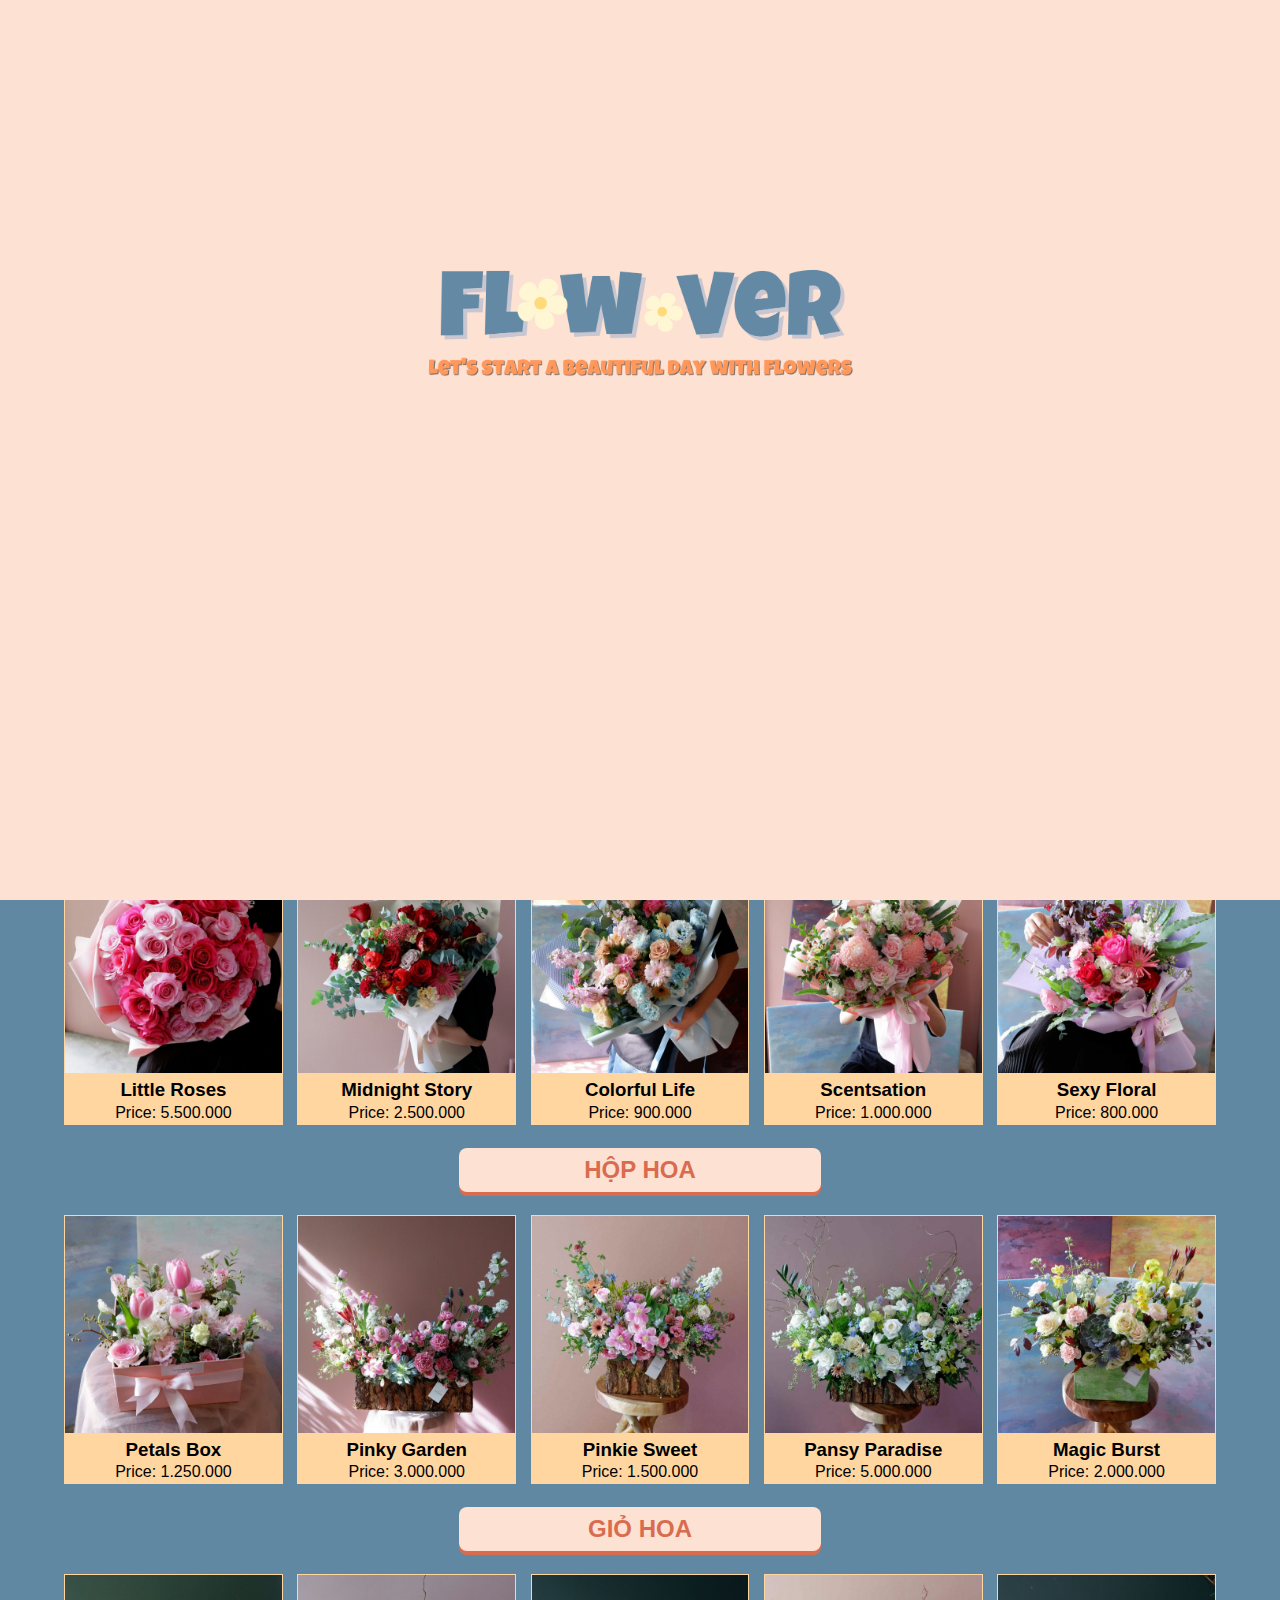
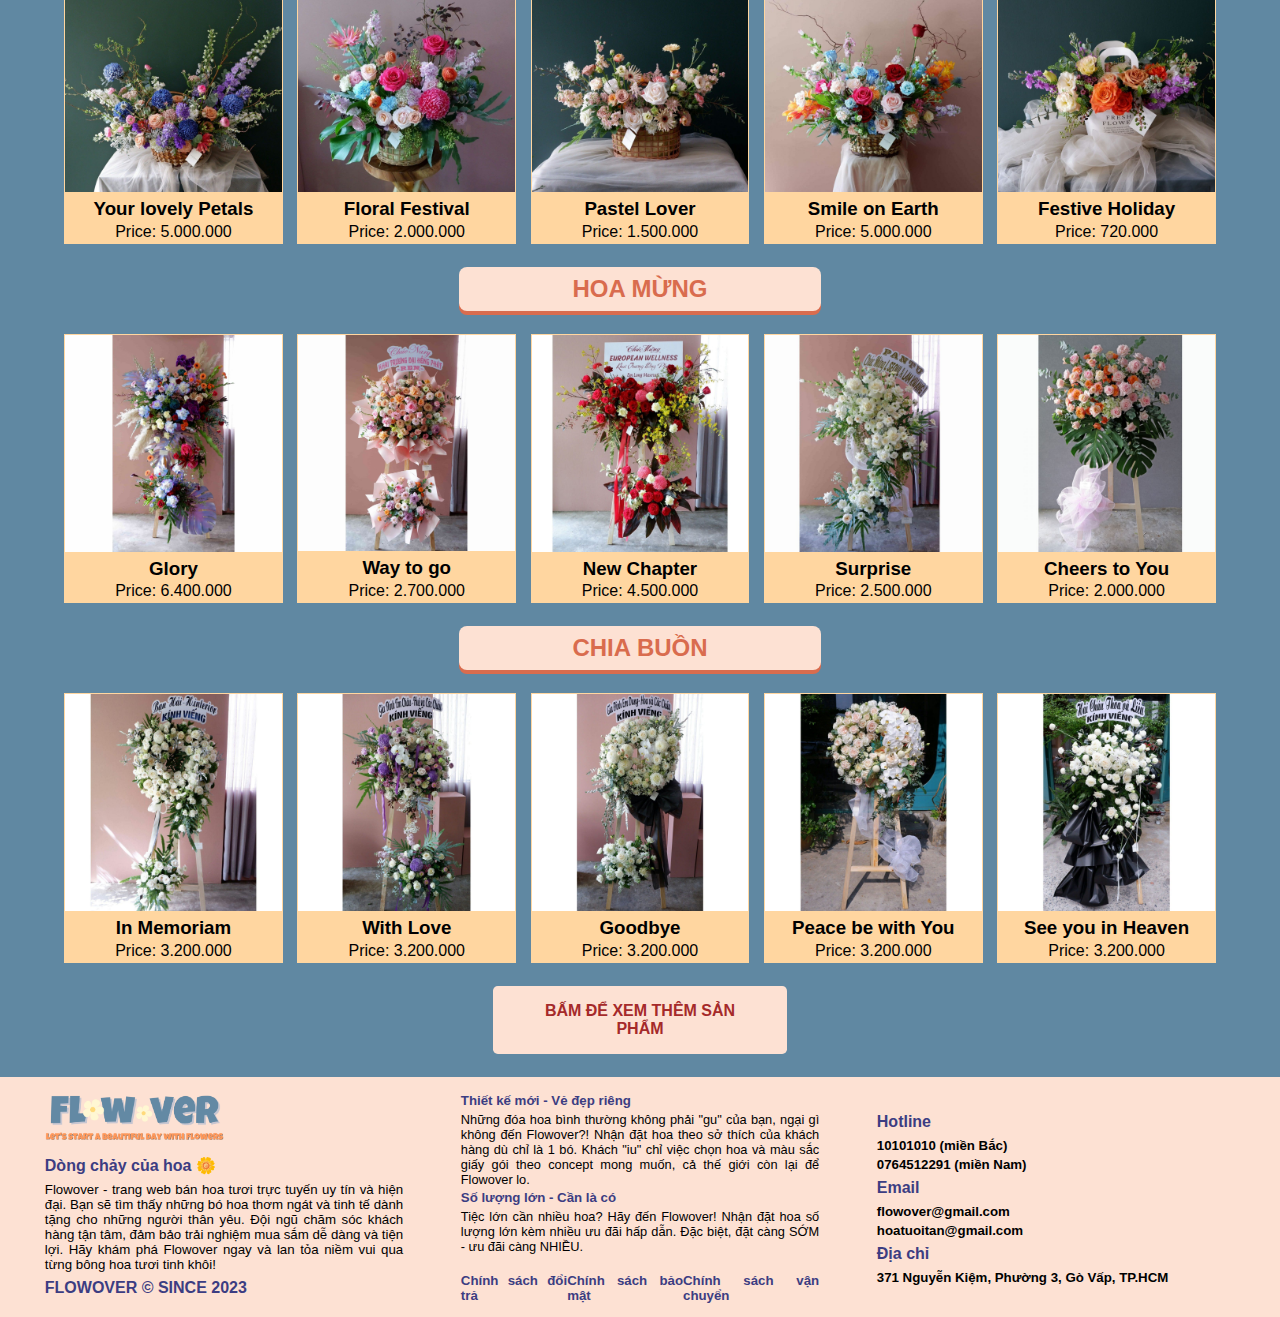
<file: index.html>
<!DOCTYPE html>
<html lang="en">
<head>
    <meta charset="UTF-8">
    <meta name="viewport" content="width=device-width, initial-scale=1.0">
    <meta name="keywords" content="hoa tươi, đặt hoa tươi online, giao miễn phí, flowover, hoa giao miễn phí">
    <meta name="description" content="flowover - Đặt hoa tươi online và nhận giao miễn phí trong ngày. Chúng tôi cung cấp dịch vụ đặt và giao hoa tươi chất lượng cao, đảm bảo mang đến sự hài lòng cho bạn.">
    <title>Flowover | Đặt Hoa Tươi Online, Giao Miễn Phí trong ngày</title>
    <link rel="stylesheet" href="./CSS/index.css">
    <link rel="shortcut icon" href="./Media/Icon.PNG">
    <link rel="stylesheet" href="https://cdnjs.cloudflare.com/ajax/libs/font-awesome/6.4.0/css/all.min.css">
    <script src="./JS/jquery.js"></script>
    <script src="./JS/index.js"></script>
</head>

<body>
    <div class="loadWeb">
        <div>
            <img src="./Media/Banner.png" alt="banner">
        </div>
    </div>

    <div class="pbox">
        <div class="pb box">
            <i class="fa-solid fa-xmark"></i>
            <div class="flex between">
                <div class="bleft">
                    <img src="./Media/bs1.jpg" alt="Product">
                </div>
                <div class="bright box flex">
                    <div>
                        <h3>Rise & Shine</h3>
                        <div><i class="fa-solid fa-star"></i><i class="fa-solid fa-star"></i><i class="fa-solid fa-star"></i><i class="fa-solid fa-star"></i><i class="fa-solid fa-star"></i></div>
                        <p>3.000.000</p>
                        <div class="des">Vẻ đẹp tươi mới, màu sắc, hương thơm độc đáo, thể hiện cảm xúc và tạo niềm hạnh phúc.</div>
                    </div>
                    <div class="flex box between">
                        <div class = "flex box quan">
                            <input type="button" value="-">
                            <input type="number" min="1" max="20" value="1">
                            <input type="button" value="+">
                        </div>
                        <input type="button" value="ADD">
                    </div>
                </div>
            </div>
        </div>
    </div>
    <i class="fa-regular fa-paper-plane"></i>
    
    <header class="flex">
        <div class="banner">
            <a href="index.html"><img src="./Media/Banner.png" alt="Banner"></a>
        </div>
        <nav class="flex between">
            <div class="bar closed">
                <ul class="flex menu">
                    <li><a href="#" id="none"><i class="fa-solid fa-bars"></i></a></li>
                </ul>
            </div>
            <div>
                <ul class="flex menu left">
                    <li><a href="index.html">Trang chủ</a></li>
                    <li><a href="#foot">Giới thiệu</a></li>
                    <li class="sub closed"><a href="#" id="none">Sản phẩm</a>
                        <ul class="menu flex submenu">
                            <li><a href="index2.html">Bán chạy</a></li>
                            <li><a href="index2.html">Bó hoa</a></li>
                            <li><a href="index2.html">Hộp hoa</a></li>
                            <li><a href="index2.html">Giỏ hoa</a></li>
                            <li><a href="index2.html">Hoa mừng</a></li>
                            <li><a href="index2.html">Chia buồn</a></li>
                        </ul>
                    </li>
                    <li class="sub closed"><a href="#" id="none">Dịch vụ</a>
                        <ul class="menu flex submenu">
                            <li><a href="#foot">Thiết kế riêng</a></li>
                            <li><a href="#foot">Số lượng lớn</a></li>
                        </ul>
                    </li>
                    <li><a href="#foot">Liên hệ</a></li>
                </ul>
            </div>
            <div class="flex">
                <ul class="flex menu">
                    <li><a href="index3.html"><i class="fa-solid fa-cart-shopping"></i></a></li>  
                </ul>
            </div>
        </nav>
    </header>

    <h1 class="fix">Flowover | Đặt Hoa Tươi Online, Giao Miễn Phí Trong Ngày | Hotline: 10101010</h1>

    <section class="flex ads">
        <div class="slides">
            <i onclick="changeImg(-1)" class="fa-solid fa-caret-left"></i>
            <a href="index2.html"><img id="slideId" src="./Media/slide1.jpg" alt="Advertisement"></a>
            <i onclick="changeImg(1)" class="fa-solid fa-caret-right"></i>
        </div>
        <div class="flex ad">
            <div>
                <a href="index2.html"><img src="./Media/ad1.jpg" alt="Advertisement"></a>
                <div id="clock">
                    <p>00:00:00:00</p>
                </div>
            </div>
            <div>
                <video autoplay muted loop="1"><source src="./Media/ad2.mp4" type="video/mp4"></video>
                <a href="index2.html"></a>
            </div>
        </div>
    </section>

    <main id="mp"></main>

    <footer class="flex" id="foot">
        <div class="box description">
            <div>
                <a href="index.html"><img src="./Media/Footer.png" alt="Footer"></a>
            </div>
            <h4>Dòng chảy của hoa &#127804</h4>
            <h5>Flowover - trang web bán hoa tươi trực tuyến uy tín và hiện đại. Bạn sẽ tìm thấy những bó hoa thơm ngát và tinh tế dành tặng cho những người thân yêu. Đội ngũ chăm sóc khách hàng tận tâm, đảm bảo trải nghiệm mua sắm dễ dàng và tiện lợi. Hãy khám phá Flowover ngay và lan tỏa niềm vui qua từng bông hoa tươi tinh khôi!</h5>
            <h4>FLOWOVER &copy; SINCE 2023</h4>
        </div>
        <div class="box fm">
            <div class="services">
                <div>            
                    <h5 class="default">Thiết kế mới - Vẻ đẹp riêng</h5>
                    <h6>Những đóa hoa bình thường không phải "gu" của bạn, ngại gì không đến Flowover?! Nhận đặt hoa theo sở thích của khách hàng dù chỉ là 1 bó. Khách "iu" chỉ việc chọn hoa và màu sắc giấy gói theo concept mong muốn, cả thế giới còn lại để Flowover lo.</h6>
                </div>
                <div>
                    <h5 class="default">Số lượng lớn - Cần là có</h5>
                    <h6>Tiệc lớn cần nhiều hoa? Hãy đến Flowover! Nhận đặt hoa số lượng lớn kèm nhiều ưu đãi hấp dẫn. Đặc biệt, đặt càng SỚM - ưu đãi càng NHIỀU.</h6>
                </div>
            </div>
            <a href="index1.html">
                <div class="policy flex between">
                    <div>
                        <h5>Chính sách đổi trả</h5>
                    </div>
                    <div>
                        <h5>Chính sách bảo mật</h5>
                    </div>
                    <div>
                        <h5>Chính sách vận chuyển</h5>
                    </div>
                </div>
            </a>
        </div>
        <div class="box contact">
            <h4>Hotline</h4>
            <h5><a href="tel:10101010">10101010 (miền Bắc)</a></h5>
            <h5><a href="tel:0764512291">0764512291 (miền Nam)</a></h5>
            <h4>Email</h4>
            <h5><a href="mailto:flowover@gmail.com">flowover@gmail.com</a></h5>
            <h5><a href="mailto:hoatuoitan@gmail.com">hoatuoitan@gmail.com</a></h5>
            <h4>Địa chỉ</h4>
            <h5><a href="https://goo.gl/maps/owd3vrzsoGXr2W568" target="_blank">371 Nguyễn Kiệm, Phường 3, Gò Vấp, TP.HCM</a></h5>
        </div>
    </footer>
</body>
</html>
</file>
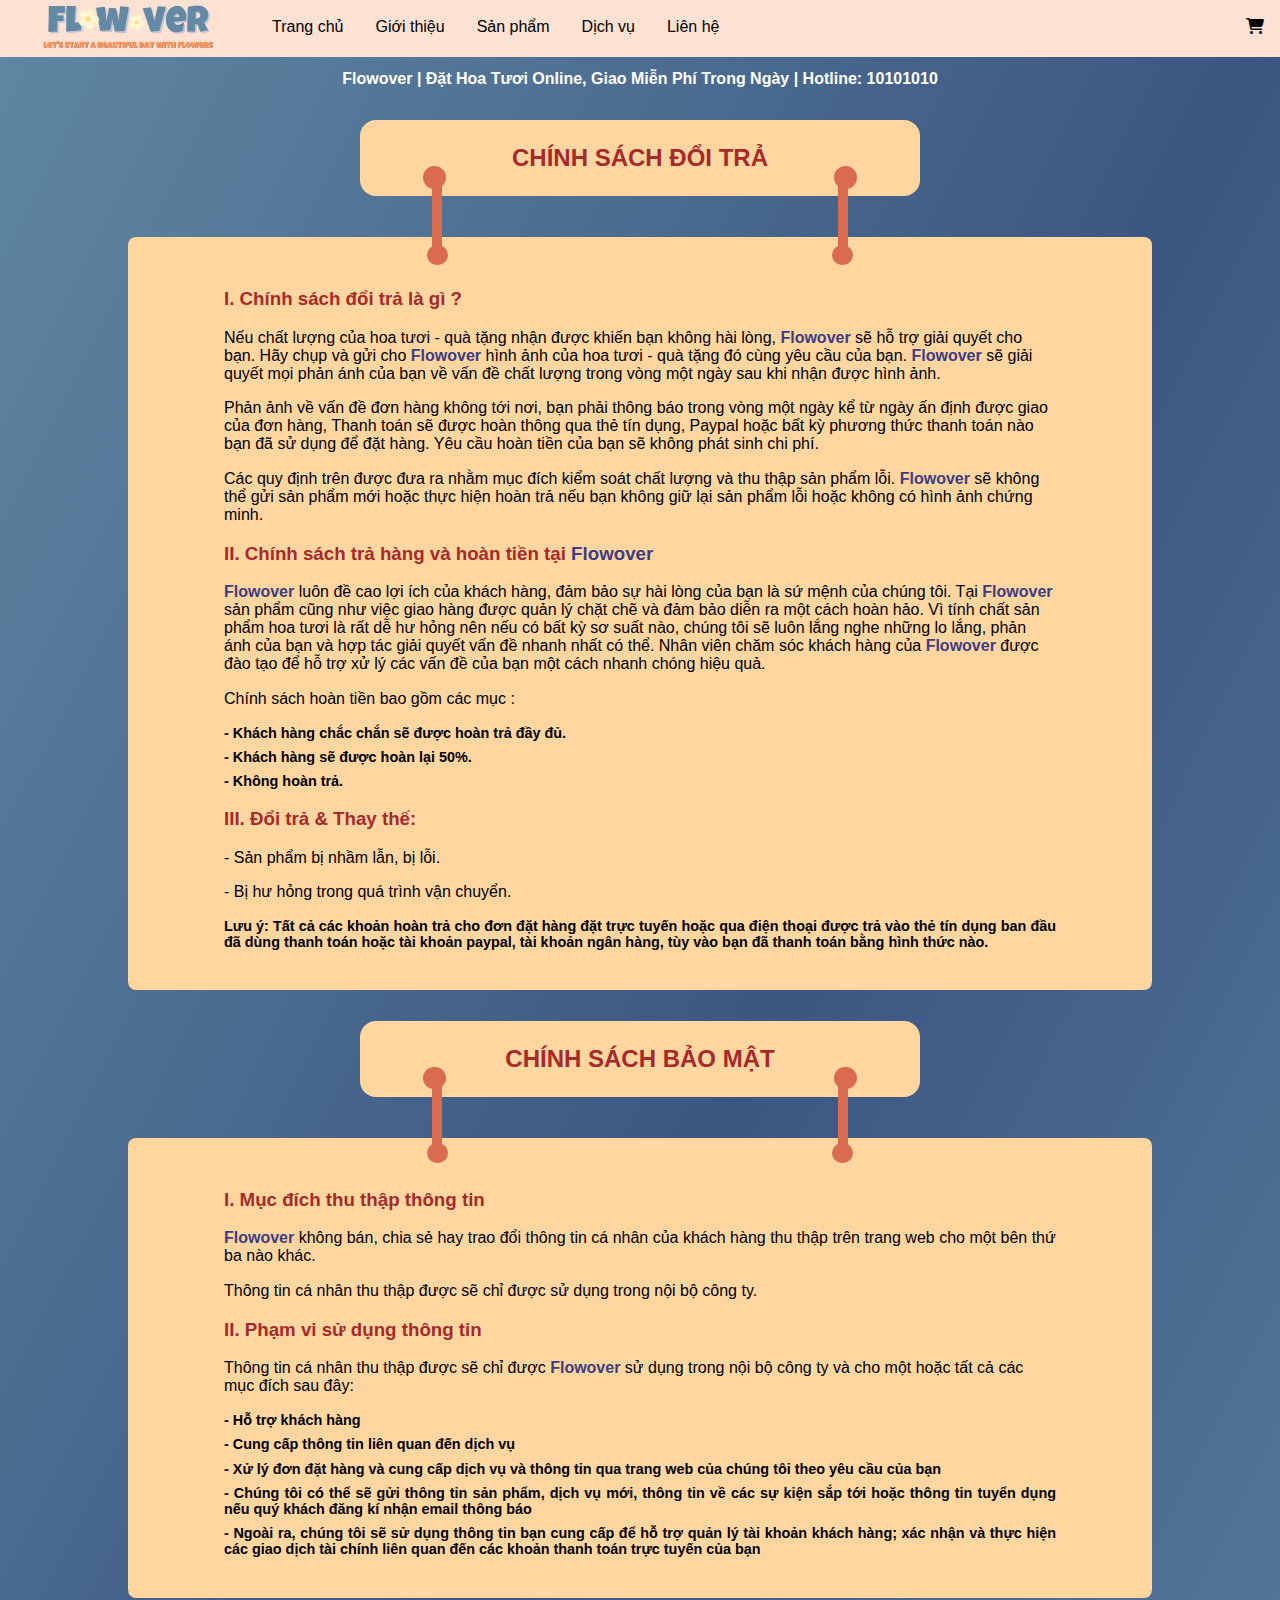
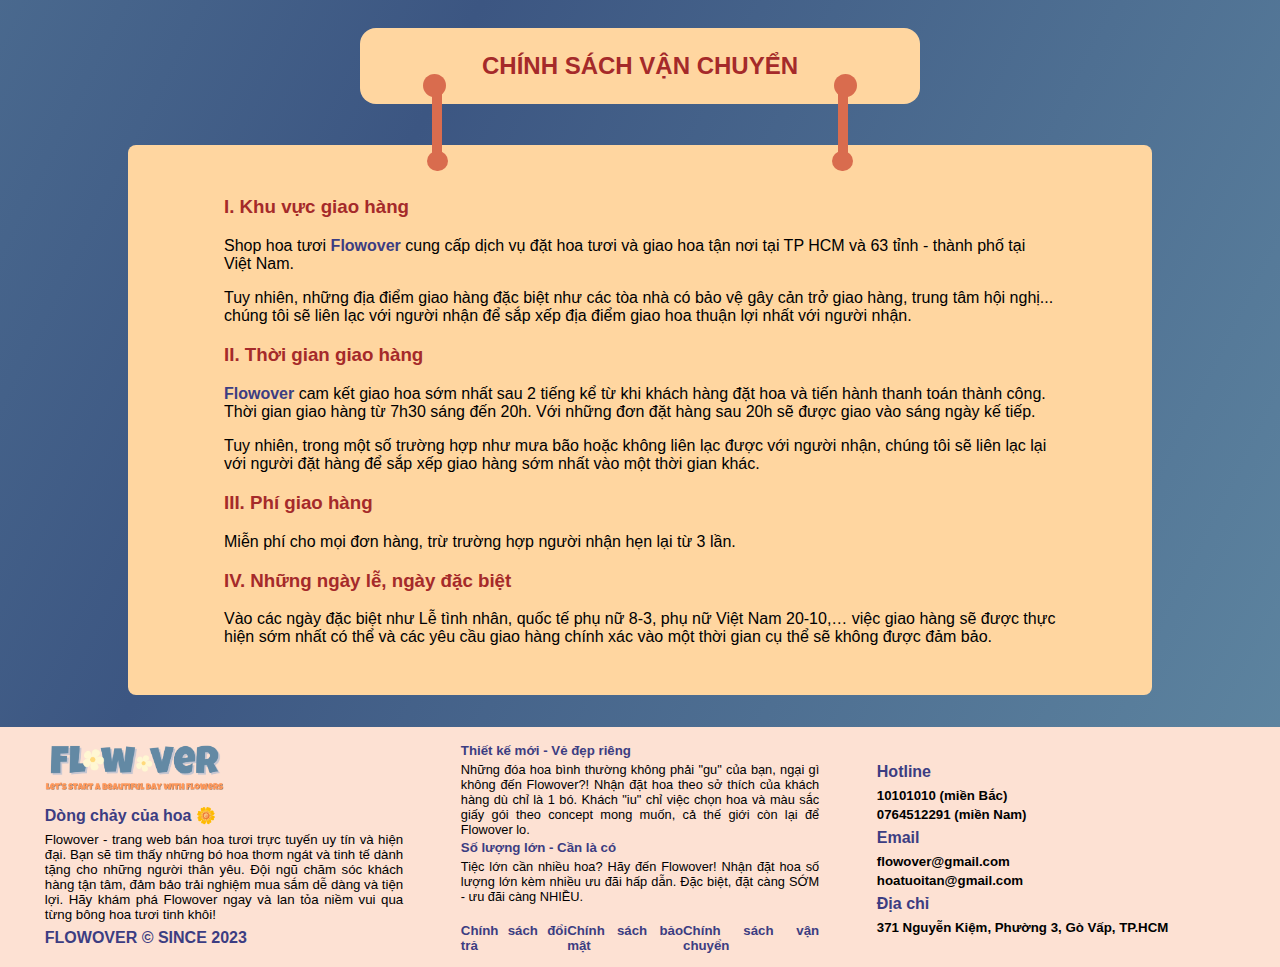
<file: index1.html>
<!DOCTYPE html>
<html lang="en">
<head>
    <meta charset="UTF-8">
    <meta name="viewport" content="width=device-width, initial-scale=1.0">
    <meta name="keywords" content="hoa tươi, đặt hoa tươi online, giao miễn phí, flowover, hoa giao miễn phí">
    <meta name="description" content="flowover - Đặt hoa tươi online và nhận giao miễn phí trong ngày. Chúng tôi cung cấp dịch vụ đặt và giao hoa tươi chất lượng cao, đảm bảo mang đến sự hài lòng cho bạn.">
    <title>Flowover | Đặt Hoa Tươi Online, Giao Miễn Phí trong ngày</title>
    <link rel="stylesheet" href="./CSS/index1.css">
    <link rel="shortcut icon" href="./Media/Icon.PNG">
    <link rel="stylesheet" href="https://cdnjs.cloudflare.com/ajax/libs/font-awesome/6.4.0/css/all.min.css">
    <script src="./JS/jquery.js"></script>
    <script src="./JS/index.js"></script>
</head>

<body>
    <header class="flex">
        <div class="banner">
            <a href="index.html"><img src="./Media/Banner.png" alt="Banner"></a>
        </div>
        <nav class="flex between">
            <div class="bar closed">
                <ul class="flex menu">
                    <li><a href="#" id="none"><i class="fa-solid fa-bars"></i></a></li>
                </ul>
            </div>
            <div>
                <ul class="flex menu left">
                    <li><a href="index.html">Trang chủ</a></li>
                    <li><a href="#foot">Giới thiệu</a></li>
                    <li class="sub closed"><a href="#" id="none">Sản phẩm</a>
                        <ul class="menu flex submenu">
                            <li><a href="index2.html">Bán chạy</a></li>
                            <li><a href="index2.html">Bó hoa</a></li>
                            <li><a href="index2.html">Hộp hoa</a></li>
                            <li><a href="index2.html">Giỏ hoa</a></li>
                            <li><a href="index2.html">Hoa mừng</a></li>
                            <li><a href="index2.html">Chia buồn</a></li>
                        </ul>
                    </li>
                    <li class="sub closed"><a href="#" id="none">Dịch vụ</a>
                        <ul class="menu flex submenu">
                            <li><a href="#foot">Thiết kế riêng</a></li>
                            <li><a href="#foot">Số lượng lớn</a></li>
                        </ul>
                    </li>
                    <li><a href="#foot">Liên hệ</a></li>
                </ul>
            </div>
            <div class="flex">
                <ul class="flex menu">
                    <li><a href="index3.html"><i class="fa-solid fa-cart-shopping"></i></a></li>  
                </ul>
            </div>
        </nav>
    </header>

    <h1 class="fix default">Flowover | Đặt Hoa Tươi Online, Giao Miễn Phí Trong Ngày | Hotline: 10101010</h1>
    
    <main>
        <h2 class="fix default">CHÍNH SÁCH ĐỔI TRẢ</h2>
        <div></div>
        <section class="box">
            <div>
                <h3>I. Chính sách đổi trả là gì ?</h3>
                <h4>Nếu chất lượng của hoa tươi - quà tặng nhận được khiến bạn không hài lòng, <a href="index.html">Flowover</a> sẽ hỗ trợ giải quyết cho bạn. Hãy chụp và gửi cho <a href="index.html">Flowover</a> hình ảnh của hoa tươi - quà tặng đó cùng yêu cầu của bạn. <a href="index.html">Flowover</a> sẽ giải quyết mọi phản ánh của bạn về vấn đề chất lượng trong vòng một ngày sau khi nhận được hình ảnh.</h4>
                <h4>Phản ảnh về vấn đề đơn hàng không tới nơi, bạn phải thông báo trong vòng một ngày kể từ ngày ấn định được giao của đơn hàng, 
                    Thanh toán sẽ được hoàn thông qua thẻ tín dụng, Paypal hoặc bất kỳ phương thức thanh toán nào bạn đã sử dụng để đặt hàng. Yêu cầu hoàn tiền của bạn sẽ không phát sinh chi phí.</h4>
                <h4>Các quy định trên được đưa ra nhằm mục đích kiểm soát chất lượng và thu thập sản phẩm lỗi. <a href="index.html">Flowover</a> sẽ không thể gửi sản phẩm mới hoặc thực hiện hoàn trả nếu bạn không giữ lại sản phẩm lỗi hoặc không có hình ảnh chứng minh.</h4>
            </div>
            <div>
                <h3>II. Chính sách trả hàng và hoàn tiền tại <a href="index.html">Flowover</a></h3>
                <h4><a href="index.html">Flowover</a> luôn đề cao lợi ích của khách hàng, đảm bảo sự hài lòng của bạn là sứ mệnh của chúng tôi. Tại <a href="index.html">Flowover</a> sản phẩm cũng như việc giao hàng được quản lý chặt chẽ và đảm bảo diễn ra một cách hoàn hảo. Vì tính chất sản phẩm hoa tươi là rất dễ hư hỏng nên nếu có bất kỳ sơ suất nào, chúng tôi sẽ luôn lắng nghe những lo lắng, phản ánh của bạn và hợp tác giải quyết vấn đề nhanh nhất có thể. Nhân viên chăm sóc khách hàng của <a href="index.html">Flowover</a> được đào tạo để hỗ trợ xử lý các vấn đề của bạn một cách nhanh chóng hiệu quả.</h4>
                <h4>Chính sách hoàn tiền bao gồm các mục :</h4>
                <h5>- Khách hàng chắc chắn sẽ được hoàn trả đầy đủ.</h5>
                <h5>- Khách hàng sẽ được hoàn lại 50%.</h5>
                <h5>- Không hoàn trả.</h5>
            </div>
            <div>
                <h3>III. Đổi trả & Thay thế:</h3>
                <h4>- Sản phẩm bị nhầm lẫn, bị lỗi.</h4>
                <h4>- Bị hư hỏng trong quá trình vận chuyển.</h4>
                <h5>Lưu ý: Tất cả các khoản hoàn trả cho đơn đặt hàng đặt trực tuyến hoặc qua điện thoại được trả vào thẻ tín dụng ban đầu đã dùng thanh toán hoặc tài khoản paypal, tài khoản ngân hàng, tùy vào bạn đã thanh toán bằng hình thức nào.</h5>
            </div>
        </section>
        <h2 class="fix default">CHÍNH SÁCH BẢO MẬT</h2>
        <div></div>
        <section class="box">
            <div>
                <h3>I. Mục đích thu thập thông tin</h3>
                <h4><a href="index.html">Flowover</a> không bán, chia sẻ hay trao đổi thông tin cá nhân của khách hàng thu thập trên trang web cho một bên thứ ba nào khác.</h4>
                <h4>Thông tin cá nhân thu thập được sẽ chỉ được sử dụng trong nội bộ công ty.</h4>
            </div>
            <div>
                <h3>II. Phạm vi sử dụng thông tin</h3>
                <h4>Thông tin cá nhân thu thập được sẽ chỉ được <a href="index.html">Flowover</a> sử dụng trong nội bộ công ty và cho một hoặc tất cả các mục đích sau đây:</h4>
                <h5>- Hỗ trợ khách hàng</h5>
                <h5>- Cung cấp thông tin liên quan đến dịch vụ</h5>
                <h5>- Xử lý đơn đặt hàng và cung cấp dịch vụ và thông tin qua trang web của chúng tôi theo yêu cầu của bạn</h5>
                <h5>- Chúng tôi có thể sẽ gửi thông tin sản phẩm, dịch vụ mới, thông tin về các sự kiện sắp tới hoặc thông tin tuyển dụng nếu quý khách đăng kí nhận email thông báo</h5>
                <h5>- Ngoài ra, chúng tôi sẽ sử dụng thông tin bạn cung cấp để hỗ trợ quản lý tài khoản khách hàng; xác nhận và thực hiện các giao dịch tài chính liên quan đến các khoản thanh toán trực tuyến của bạn</h5>
            </div>
        </section>
        <h2 class="fix default">CHÍNH SÁCH VẬN CHUYỂN</h2>
        <div></div>
        <section class="box">
            <div>
                <h3>I. Khu vực giao hàng</h3>
                <h4>Shop hoa tươi <a href="index.html">Flowover</a> cung cấp dịch vụ đặt hoa tươi và giao hoa tận nơi tại TP HCM và 63 tỉnh - thành phố tại Việt Nam.</h4>
                <h4>Tuy nhiên, những địa điểm giao hàng đặc biệt như các tòa nhà có bảo vệ gây cản trở giao hàng, trung tâm hội nghị... chúng tôi sẽ liên lạc với người nhận để sắp xếp địa điểm giao hoa thuận lợi nhất với người nhận.</h4>
            </div>
            <div>
                <h3>II. Thời gian giao hàng</h3>
                <h4><a href="index.html">Flowover</a> cam kết giao hoa sớm nhất sau 2 tiếng kể từ khi khách hàng đặt hoa và tiến hành thanh toán thành công. Thời gian giao hàng từ 7h30 sáng đến 20h. Với những đơn đặt hàng sau 20h sẽ được giao vào sáng ngày kế tiếp.</h4>
                <h4>Tuy nhiên, trong một số trường hợp như mưa bão hoặc không liên lạc được với người nhận, chúng tôi sẽ liên lạc lại với người đặt hàng để sắp xếp giao hàng sớm nhất vào một thời gian khác.</h4>
            </div>
            <div>
                <h3>III. Phí giao hàng</h3>
                <h4>Miễn phí cho mọi đơn hàng, trừ trường hợp người nhận hẹn lại từ 3 lần.</h4>
            </div>
            <div>
                <h3>IV. Những ngày lễ, ngày đặc biệt</h3>
                <h4>Vào các ngày đặc biệt như Lễ tình nhân, quốc tế phụ nữ 8-3, phụ nữ Việt Nam 20-10,… việc giao hàng sẽ được thực hiện sớm nhất có thể và các yêu cầu giao hàng chính xác vào một thời gian cụ thể sẽ không được đảm bảo.</h4>
            </div>
        </section>
    </main>

    <footer class="flex" id="foot">
        <div class="box description">
            <div>
                <a href="index.html"><img src="./Media/Footer.png" alt="Footer"></a>
            </div>
            <h4>Dòng chảy của hoa &#127804</h4>
            <h5>Flowover - trang web bán hoa tươi trực tuyến uy tín và hiện đại. Bạn sẽ tìm thấy những bó hoa thơm ngát và tinh tế dành tặng cho những người thân yêu. Đội ngũ chăm sóc khách hàng tận tâm, đảm bảo trải nghiệm mua sắm dễ dàng và tiện lợi. Hãy khám phá Flowover ngay và lan tỏa niềm vui qua từng bông hoa tươi tinh khôi!</h5>
            <h4>FLOWOVER &copy; SINCE 2023</h4>
        </div>
        <div class="box fm">
            <div class="services">
                <div>            
                    <h5 class="default">Thiết kế mới - Vẻ đẹp riêng</h5>
                    <h6>Những đóa hoa bình thường không phải "gu" của bạn, ngại gì không đến Flowover?! Nhận đặt hoa theo sở thích của khách hàng dù chỉ là 1 bó. Khách "iu" chỉ việc chọn hoa và màu sắc giấy gói theo concept mong muốn, cả thế giới còn lại để Flowover lo.</h6>
                </div>
                <div>
                    <h5 class="default">Số lượng lớn - Cần là có</h5>
                    <h6>Tiệc lớn cần nhiều hoa? Hãy đến Flowover! Nhận đặt hoa số lượng lớn kèm nhiều ưu đãi hấp dẫn. Đặc biệt, đặt càng SỚM - ưu đãi càng NHIỀU.</h6>
                </div>
            </div>
            <a href="index1.html">
                <div class="policy flex between">
                    <div>
                        <h5>Chính sách đổi trả</h5>
                    </div>
                    <div>
                        <h5>Chính sách bảo mật</h5>
                    </div>
                    <div>
                        <h5>Chính sách vận chuyển</h5>
                    </div>
                </div>
            </a>
        </div>
        <div class="box contact">
            <h4>Hotline</h4>
            <h5><a href="tel:10101010">10101010 (miền Bắc)</a></h5>
            <h5><a href="tel:0764512291">0764512291 (miền Nam)</a></h5>
            <h4>Email</h4>
            <h5><a href="mailto:flowover@gmail.com">flowover@gmail.com</a></h5>
            <h5><a href="mailto:hoatuoitan@gmail.com">hoatuoitan@gmail.com</a></h5>
            <h4>Địa chỉ</h4>
            <h5><a href="https://goo.gl/maps/owd3vrzsoGXr2W568" target="_blank">371 Nguyễn Kiệm, Phường 3, Gò Vấp, TP.HCM</a></h5>
        </div>
    </footer>
</body>
</html>
</file>
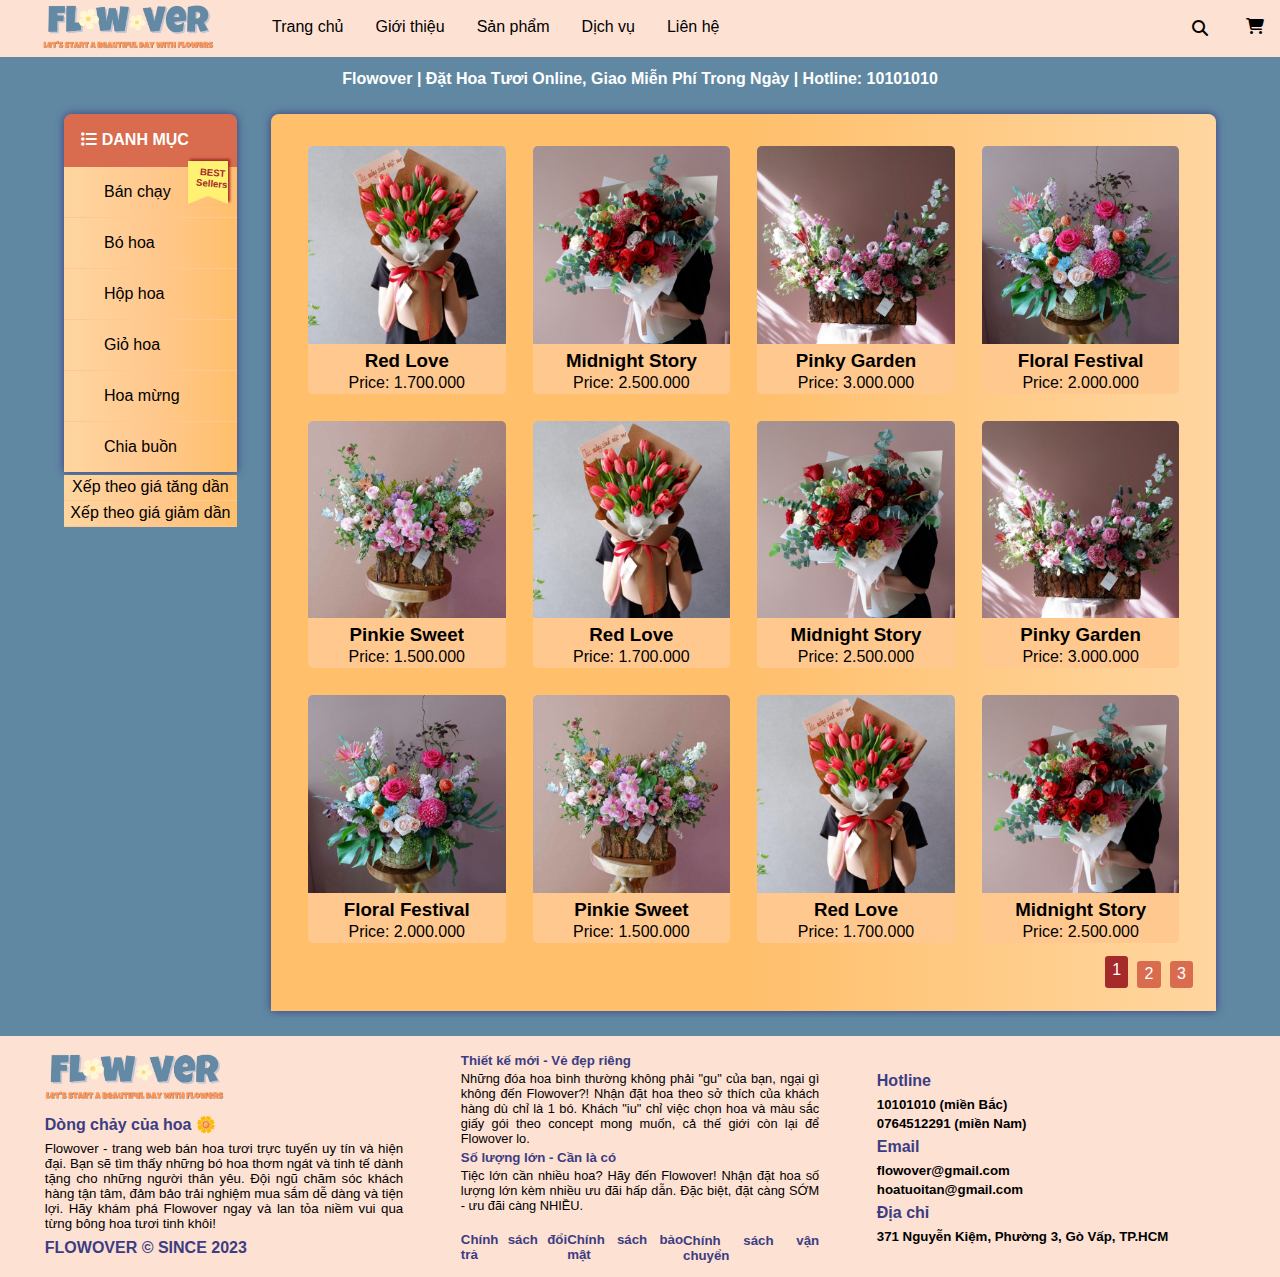
<file: index2.html>
<!DOCTYPE html>
<html lang="en">
<head>
    <meta charset="UTF-8">
    <meta name="viewport" content="width=device-width, initial-scale=1.0">
    <title>Flowover | Đặt Hoa Tươi Online, Giao Miễn Phí trong ngày</title>
    <meta name="keywords" content="hoa tươi, đặt hoa tươi online, giao miễn phí, flowover, hoa giao miễn phí">
    <meta name="description" content="flowover - Đặt hoa tươi online và nhận giao miễn phí trong ngày. Chúng tôi cung cấp dịch vụ đặt và giao hoa tươi chất lượng cao, đảm bảo mang đến sự hài lòng cho bạn.">
    <link rel="stylesheet" href="./CSS/index2.css">
    <link rel="shortcut icon" href="./Media/Icon.PNG">
    <link rel="stylesheet" href="https://cdnjs.cloudflare.com/ajax/libs/font-awesome/6.4.0/css/all.min.css">
    <script src="./JS/jquery.js"></script>
    <script src="./JS/index.js"></script>
</head>

<body>
    <div class="pbox">
        <div class="pb box">
            <i class="fa-solid fa-xmark"></i>
            <div class="flex between">
                <div class="bleft">
                    <img src="./Media/bs1.jpg" alt="Product">
                </div>
                <div class="bright box flex">
                    <div>
                        <h3>Rise & Shine</h3>
                        <div><i class="fa-solid fa-star"></i><i class="fa-solid fa-star"></i><i class="fa-solid fa-star"></i><i class="fa-solid fa-star"></i><i class="fa-solid fa-star"></i></div>
                        <p>3.000.000</p>
                        <div class="des">Vẻ đẹp tươi mới, màu sắc, hương thơm độc đáo, thể hiện cảm xúc và tạo niềm hạnh phúc.</div>
                    </div>
                    <div class="flex box between">
                        <div class = "flex box quan">
                            <input type="button" value="-">
                            <input type="number" min="1" max="20" value="1">
                            <input type="button" value="+">
                        </div>
                        <input type="button" value="ADD">
                    </div>
                </div>
            </div>
        </div>
    </div>
    <i class="fa-regular fa-paper-plane"></i>

    <header class="flex">
        <div class="banner">
            <a href="index.html"><img src="./Media/Banner.png" alt="Banner"></a>
        </div>
        <nav class="flex between">
            <div class="bar closed">
                <ul class="flex menu">
                    <li><a href="#" id="none"><i class="fa-solid fa-bars"></i></a></li>
                </ul>
            </div>
            <div>
                <ul class="flex menu left">
                    <li><a href="index.html">Trang chủ</a></li>
                    <li><a href="#foot">Giới thiệu</a></li>
                    <li class="sub closed"><a href="#" id="none">Sản phẩm</a>
                        <ul class="menu flex submenu">
                            <li><a href="index2.html">Bán chạy</a></li>
                            <li><a href="index2.html">Bó hoa</a></li>
                            <li><a href="index2.html">Hộp hoa</a></li>
                            <li><a href="index2.html">Giỏ hoa</a></li>
                            <li><a href="index2.html">Hoa mừng</a></li>
                            <li><a href="index2.html">Chia buồn</a></li>
                        </ul>
                    </li>
                    <li class="sub closed"><a href="#" id="none">Dịch vụ</a>
                        <ul class="menu flex submenu">
                            <li><a href="#foot">Thiết kế riêng</a></li>
                            <li><a href="#foot">Số lượng lớn</a></li>
                        </ul>
                    </li>
                    <li><a href="#foot">Liên hệ</a></li>
                </ul>
            </div>
            <div class="flex">
                <div class="flex box find">
                    <input id="find" type="text" placeholder="Nhấn Enter để tìm kiếm">
                    <i class="fa-solid fa-magnifying-glass"></i>
                    <div class="inform"></div>
                </div>
                <ul class="flex menu">
                    <li><a href="index3.html"><i class="fa-solid fa-cart-shopping"></i></a></li>  
                </ul>
            </div>
        </nav>
    </header>

    <h1 class="fix default">Flowover | Đặt Hoa Tươi Online, Giao Miễn Phí Trong Ngày | Hotline: 10101010</h1>
    
    <main class="flex between">
        <div class="left box">
            <ul class="menu box decor">
                <li class="default"><i class="fa-solid fa-list"></i> DANH MỤC</li>
                <li><a href="index2.html">Bán chạy</a></li>
                <li><a href="index2.html">Bó hoa</a></li>
                <li><a href="index2.html">Hộp hoa</a></li>
                <li><a href="index2.html">Giỏ hoa</a></li>
                <li><a href="index2.html">Hoa mừng</a></li>
                <li><a href="index2.html">Chia buồn</a></li>
            </ul>
            <div class="filter">
                <a href="#" id="none" class="up">Xếp theo giá tăng dần</a>
                <a href="#" id="none" class="down">Xếp theo giá giảm dần</a>
            </div>
        </div>
        <div class="right box decor">
            <div class="products">
                <div class="items flex" id="page1"></div>
                <div class="items flex" id="page2"></div>
                <div class="items flex" id="page3"></div>
                <div class="items flex" id="interact"></div>
            </div>
            <div class="pages flex">
                <a class="active" href="#page1" id="none">1</a>
                <a href="#page2" id="none">2</a>
                <a href="#page3" id="none">3</a>
            </div>
        </div>
    </main>

    <footer class="flex" id="foot">
        <div class="box description">
            <div>
                <a href="index.html"><img src="./Media/Footer.png" alt="Footer"></a>
            </div>
            <h4>Dòng chảy của hoa &#127804</h4>
            <h5>Flowover - trang web bán hoa tươi trực tuyến uy tín và hiện đại. Bạn sẽ tìm thấy những bó hoa thơm ngát và tinh tế dành tặng cho những người thân yêu. Đội ngũ chăm sóc khách hàng tận tâm, đảm bảo trải nghiệm mua sắm dễ dàng và tiện lợi. Hãy khám phá Flowover ngay và lan tỏa niềm vui qua từng bông hoa tươi tinh khôi!</h5>
            <h4>FLOWOVER &copy; SINCE 2023</h4>
        </div>
        <div class="box fm">
            <div class="services">
                <div>            
                    <h5 class="default">Thiết kế mới - Vẻ đẹp riêng</h5>
                    <h6>Những đóa hoa bình thường không phải "gu" của bạn, ngại gì không đến Flowover?! Nhận đặt hoa theo sở thích của khách hàng dù chỉ là 1 bó. Khách "iu" chỉ việc chọn hoa và màu sắc giấy gói theo concept mong muốn, cả thế giới còn lại để Flowover lo.</h6>
                </div>
                <div>
                    <h5 class="default">Số lượng lớn - Cần là có</h5>
                    <h6>Tiệc lớn cần nhiều hoa? Hãy đến Flowover! Nhận đặt hoa số lượng lớn kèm nhiều ưu đãi hấp dẫn. Đặc biệt, đặt càng SỚM - ưu đãi càng NHIỀU.</h6>
                </div>
            </div>
            <a href="index1.html">
                <div class="policy flex between">
                    <div>
                        <h5>Chính sách đổi trả</h5>
                    </div>
                    <div>
                        <h5>Chính sách bảo mật</h5>
                    </div>
                    <div>
                        <h5>Chính sách vận chuyển</h5>
                    </div>
                </div>
            </a>
        </div>
        <div class="box contact">
            <h4>Hotline</h4>
            <h5><a href="tel:10101010">10101010 (miền Bắc)</a></h5>
            <h5><a href="tel:0764512291">0764512291 (miền Nam)</a></h5>
            <h4>Email</h4>
            <h5><a href="mailto:flowover@gmail.com">flowover@gmail.com</a></h5>
            <h5><a href="mailto:hoatuoitan@gmail.com">hoatuoitan@gmail.com</a></h5>
            <h4>Địa chỉ</h4>
            <h5><a href="https://goo.gl/maps/owd3vrzsoGXr2W568" target="_blank">371 Nguyễn Kiệm, Phường 3, Gò Vấp, TP.HCM</a></h5>
        </div>
    </footer>
</body>
</html>
</file>
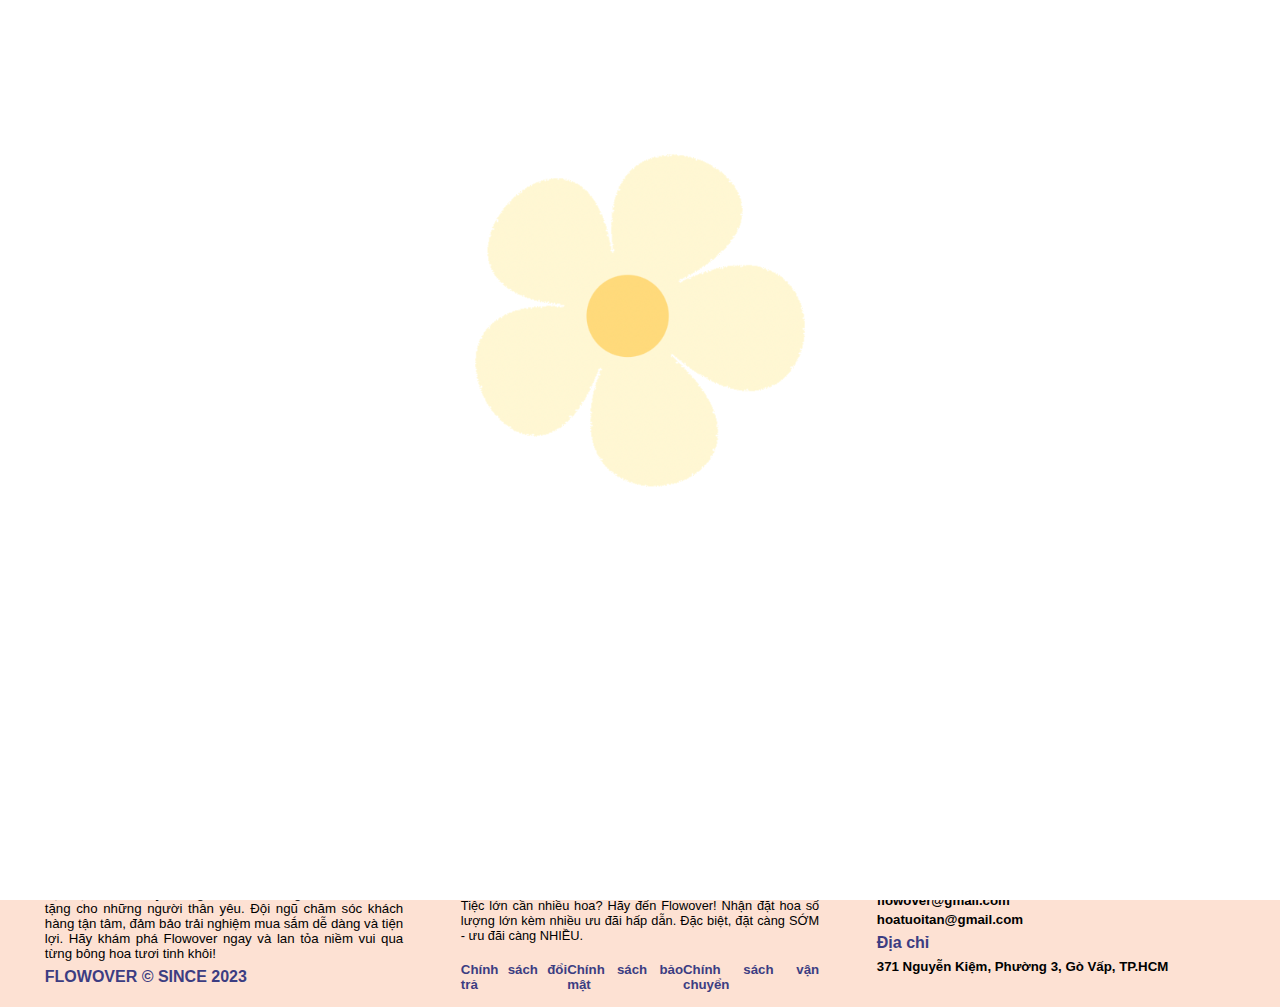
<file: index3.html>
<!DOCTYPE html>
<html lang="en">
<head>
    <meta charset="UTF-8">
    <meta name="viewport" content="width=device-width, initial-scale=1.0">
    <meta name="keywords" content="hoa tươi, đặt hoa tươi online, giao miễn phí, flowover, hoa giao miễn phí">
    <meta name="description" content="flowover - Đặt hoa tươi online và nhận giao miễn phí trong ngày. Chúng tôi cung cấp dịch vụ đặt và giao hoa tươi chất lượng cao, đảm bảo mang đến sự hài lòng cho bạn.">
    <title>Flowover | Đặt Hoa Tươi Online, Giao Miễn Phí trong ngày</title>
    <link rel="stylesheet" href="./CSS/index3.css">
    <link rel="shortcut icon" href="./Media/Icon.PNG">
    <link rel="stylesheet" href="https://cdnjs.cloudflare.com/ajax/libs/font-awesome/6.4.0/css/all.min.css">
    <script src="./JS/jquery.js"></script>
    <script src="./JS/index.js"></script>
</head>

<body>
    <div class="loadCart">
        <div>
            <img src="./Media/Icon.PNG" alt="Logo">
        </div>
    </div>
    <header class="flex">
        <div class="banner">
            <a href="index.html"><img src="./Media/Banner.png" alt="Banner"></a>
        </div>
        <nav class="flex between">
            <div class="bar closed">
                <ul class="flex menu">
                    <li><a href="#" id="none"><i class="fa-solid fa-bars"></i></a></li>
                </ul>
            </div>
            <div>
                <ul class="flex menu left">
                    <li><a href="index.html">Trang chủ</a></li>
                    <li><a href="#foot">Giới thiệu</a></li>
                    <li class="sub closed"><a href="#" id="none">Sản phẩm</a>
                        <ul class="menu flex submenu">
                            <li><a href="index2.html">Bán chạy</a></li>
                            <li><a href="index2.html">Bó hoa</a></li>
                            <li><a href="index2.html">Hộp hoa</a></li>
                            <li><a href="index2.html">Giỏ hoa</a></li>
                            <li><a href="index2.html">Hoa mừng</a></li>
                            <li><a href="index2.html">Chia buồn</a></li>
                        </ul>
                    </li>
                    <li class="sub closed"><a href="#" id="none">Dịch vụ</a>
                        <ul class="menu flex submenu">
                            <li><a href="#foot">Thiết kế riêng</a></li>
                            <li><a href="#foot">Số lượng lớn</a></li>
                        </ul>
                    </li>
                    <li><a href="#foot">Liên hệ</a></li>
                </ul>
            </div>
            <div class="flex">
                <ul class="flex menu">
                    <li><a href="index3.html"><i class="fa-solid fa-cart-shopping"></i></a></li>  
                </ul>
            </div>
        </nav>
    </header>

    <h1 class="fix">Flowover | Đặt Hoa Tươi Online, Giao Miễn Phí Trong Ngày | Hotline: 10101010</h1>
    
    <main class="flex between">
        <div class = "left box">
            <h2>HÓA ĐƠN</h2>
            <div class="pdec">
                <div class = "p_dec">
                    <div class="row flex between">
                        <div>GIỎ HÀNG</div>
                        <div>THÀNH GIÁ</div>
                    </div>
                    <div class="row" id="cart"></div>
                    <div class="row flex between sum"></div>
                </div>
            </div>
            <div class="bank">
                <input type="radio" name = "paid" value = ""> Chuyển khoản ngân hàng
                <p>[ Sau khi bạn hoàn tất thông tin và bấm đặt hàng, chúng tôi sẽ liên hệ bạn để xác nhận và cùng cấp cách thức chuyển khoản ]</p>
            </div>
            <div class="cod">
                <input type="radio" name = "paid" value = ""> Thanh toán bằng tiền mặt
            </div>
            <div class = "accept">
                Dữ liệu các nhân được sử dụng để xử lý đơn đặt hàng
                hỗ trợ trải nghiệm của bạn trên toàn bộ trang web này. 
                Bằng cách bấm Đặt Hàng bạn đã đồng ý các điều khoản tại
                <a href="index1.html">chính sách riêng tư</a>.
            </div>
            <div>
                <input type="checkbox" name = "check" value = ""> Tôi đã đọc kỹ
                <a href="index1.html">điều khoản và điều kiện</a> của website.
            </div>
            <div>
                <button type="button">ĐẶT HÀNG</button>
            </div>
        </div>
        <div class = "right box">
            <h2>THÔNG TIN KHÁCH HÀNG</h2>
            <ul>
                <li class = "flex">
                    <div>Tên người nhận</div>
                    <input type="text" placeholder="Vui lòng nhập họ tên">
                </li>
                <li class = "flex">
                    <div>Email</div>
                    <input type="email" placeholder="Vui lòng nhập email">
                </li>
                <li class = "flex">
                    <div>Số điện thoại</div>
                    <input type="number" placeholder="Vui lòng nhập số điện thoại người nhận">
                </li>
                <li class = "flex">
                    <div>Địa chỉ chi tiết</div>
                    <input type="text" placeholder="Vui lòng nhập địa chỉ nhận hàng">
                </li>
                <li class = "flex">
                    <div>Ghi chú</div>
                    <input type="text" placeholder="(Không bắt buộc)">
                </li>
            </ul>
        </div>
    </main>

    <footer class="flex" id="foot">
        <div class="box description">
            <div>
                <a href="index.html"><img src="./Media/Footer.png" alt="Footer"></a>
            </div>
            <h4>Dòng chảy của hoa &#127804</h4>
            <h5>Flowover - trang web bán hoa tươi trực tuyến uy tín và hiện đại. Bạn sẽ tìm thấy những bó hoa thơm ngát và tinh tế dành tặng cho những người thân yêu. Đội ngũ chăm sóc khách hàng tận tâm, đảm bảo trải nghiệm mua sắm dễ dàng và tiện lợi. Hãy khám phá Flowover ngay và lan tỏa niềm vui qua từng bông hoa tươi tinh khôi!</h5>
            <h4>FLOWOVER &copy; SINCE 2023</h4>
        </div>
        <div class="box fm">
            <div class="services">
                <div>            
                    <h5 class="default">Thiết kế mới - Vẻ đẹp riêng</h5>
                    <h6>Những đóa hoa bình thường không phải "gu" của bạn, ngại gì không đến Flowover?! Nhận đặt hoa theo sở thích của khách hàng dù chỉ là 1 bó. Khách "iu" chỉ việc chọn hoa và màu sắc giấy gói theo concept mong muốn, cả thế giới còn lại để Flowover lo.</h6>
                </div>
                <div>
                    <h5 class="default">Số lượng lớn - Cần là có</h5>
                    <h6>Tiệc lớn cần nhiều hoa? Hãy đến Flowover! Nhận đặt hoa số lượng lớn kèm nhiều ưu đãi hấp dẫn. Đặc biệt, đặt càng SỚM - ưu đãi càng NHIỀU.</h6>
                </div>
            </div>
            <a href="index1.html">
                <div class="policy flex between">
                    <div>
                        <h5>Chính sách đổi trả</h5>
                    </div>
                    <div>
                        <h5>Chính sách bảo mật</h5>
                    </div>
                    <div>
                        <h5>Chính sách vận chuyển</h5>
                    </div>
                </div>
            </a>
        </div>
        <div class="box contact">
            <h4>Hotline</h4>
            <h5><a href="tel:10101010">10101010 (miền Bắc)</a></h5>
            <h5><a href="tel:0764512291">0764512291 (miền Nam)</a></h5>
            <h4>Email</h4>
            <h5><a href="mailto:flowover@gmail.com">flowover@gmail.com</a></h5>
            <h5><a href="mailto:hoatuoitan@gmail.com">hoatuoitan@gmail.com</a></h5>
            <h4>Địa chỉ</h4>
            <h5><a href="https://goo.gl/maps/owd3vrzsoGXr2W568" target="_blank">371 Nguyễn Kiệm, Phường 3, Gò Vấp, TP.HCM</a></h5>
        </div>
    </footer>
</body>
</html>
</file>
<file: CSS/index.css>
/*ANIMATION*/
@keyframes h1a {
    0% {padding-right: 0;}
    2.5% {padding-right: 1.5rem;}
    5% {padding-right: 0;}
    7.5% {padding-right: 1.5rem;}
    10% {padding-right: 0;}
}
@keyframes h2a {
    0% {width: 30%;}
    5% {width: 35%;}
    10% {width: 30%;}
    15% {width: 35%;}
    20% {width: 30%;}
}
@keyframes carta {
    0% {transform: rotate(5deg);}
    5% {transform: rotate(-5deg);}
    10% {transform: rotate(5deg);}
    15% {transform: rotate(-5deg);}
    20% {transform: rotate(5deg);}
    25% {transform: none;}
}

/*TOAN CUC*/
body {
    width: 100%;
    font-family: Arial, Helvetica, sans-serif;
    background-color: #6088a2;
    margin: 0;
}
.flex {
    display: flex;
}
img, video {
    width: 100%;
    height: 100%;
}
.between {
    justify-content: space-between;
}
ul {
    list-style-type: none;
    padding: 0;
    margin: 0;
}
a {
    text-decoration: none;  
    color: black;
}
.box {
    box-sizing: border-box;
}
.default {
    cursor: default;
}
.fix {
    text-align: center;
    margin: 1% auto;
}
input {
    border: none;
    outline: none;
}

/*ONLOAD*/
.loadWeb {
    position: fixed;
    background-color: #fde1d3;
    z-index: 999999999;
    width: 100%;
    height: 100%;
    top:0;
}
.loadWeb > div {
    width: 50%;
    text-align: center;
    margin: 20% auto;
}

/*HEADING*/
h1 {
    color: white;
    font-size: 100%;
    margin-top: 5.5% !important;
    animation: h1a 5s infinite;
}
h4 {
    margin: 2% 0;
    color: #3c3d82;
    cursor: default;
}
h5,h6 {
    margin: 1% auto;
    text-align: justify;
    color: black;
}

/*HEADER*/
header {
    background-color: #fde1d3;
    align-items: center;
    box-sizing: border-box;
    position: fixed;
    top: 0;
    z-index: 2;
}
div.banner {   
    width: 20%;
}
nav {
    width: 80%;
}
nav > div:first-child {
    display: none;
}

/*MENU*/
ul.menu li > a {
    display: block;
    padding: 1rem;
}
ul.left > li > a::after {
    display: block;
    content: "";
    width: 0%;
    height: 2px;
    background: brown;
    margin: auto;
    transition: 1s;
}
ul.left > li > a:hover::after {
    width: 100%;
}

/*SUBMENU*/
.submenu {
    display: none;
    position: absolute;
    background-color: #fde1d3;
}
.submenu > li:hover {
    transform: scale(1.07);
}

/*SLIDESHOW*/
.slides {
    position: relative;
}
.slides > i {
    display: block;
    background-color: rgba(255, 255, 255, 0.4);
    color: #fde1d3;
    position: absolute;
    height: -webkit-fill-available;
    top: 0;
    padding: 25% 1% 25% 1%;
}
.slides > i:hover {
    background-color: rgba(255, 255, 255, 0.7);
    color: #f2c894;
}
.fa-caret-left {
    left: 0;
}
.fa-caret-right {
    right: 0;
}

/*ADS*/
.ads {
    width: 90%;
    margin: 1% auto;
}
.ads > div {
    width: 50%;
}
.ad > div {
    background-color: #f2c894;
    width: 50%;
}
.ad > div:first-child {
    position: relative;
}
#clock {
    font-size: small;
    font-weight: bold;
    padding: 2%;
    background-color: #fde1d3;
    color: brown;
    position: absolute;
    border-radius: 0.5rem;
    bottom: 5%;
    left: 7.5%;
}

/*MAIN*/
main {
    width: 90%;
    margin: auto;
}
main > div {
    overflow: hidden;
}
.more {
    padding: 1rem 2rem;
    width: 20%;
    margin: 2% auto;
    display: block;
    color: brown;
    background-color: #fde1d3;
    font-weight: bold;
    border-radius: .3rem;
}

/*PRODUCTS*/
h2 {
    background-color: #fde1d3;
    color: #d96c4e;
    box-shadow: 0 .25rem #d96c4e;
    width: 30%;
    padding: .5rem;
    border-radius: .5rem;
    margin: 2% auto !important;
    animation: h2a 5s infinite;
}
.item {
    width: 19%;
    background-color: #ffd6a0;
    border: .1rem solid #ffd6a0;
    transition: .3s;
}
.item > div {
    overflow: hidden;
}
.item img {
    transition: transform .3s;
}
.item:hover {
    margin-top: -1%;
}
.item:hover img {
    transform: scale(1.1);
}

/*FOOTER*/
footer {
    justify-content: space-evenly;
    align-items: center;
    background-color: #fde1d3;
}
footer > div {
    width: 30%;
    padding: 1%;
}
footer a:hover {
    color: #d96c4e;
}

/*DESCRIPTION*/
.description > div {
    width: 50%;
}
.description h5 {
    font-weight: normal;
}

/*FM*/
.fm > div {
    margin-bottom: 5%;
}
.fm h4 {
    font-size: 90%;
}
.fm h5 {
    color: #3c3d82;
}
.fm h6 {
    font-size: 80%;
    font-weight: normal;
}

/*PRODUCT BOX*/
.pbox {
    position: fixed;
    background-color: rgba(0,0,0,0.7);
    z-index: 3;
    top:0;
    width: 100%;
    height: 100%;
    display: none;
}
.pb > i.fa-xmark {
    position: absolute;
    top: -4%;
    right: 3%;
    border-radius: .5rem;
    padding: 2% 5%;
    background-color: #f2c894;
}
.pb {
    background-color: #fde1d3;
    width: 50%;
    margin: 7% auto;
    padding: 3%;
    border-radius: .5rem;
    position: relative;
}
.bleft {
    width: 60%;
}
.fa-star {
    color: brown;
}
.bright {
    width: 36%;
    text-align: justify;
    flex-wrap: wrap;
}
.bright > div {
    width: 100%;
}
.bright > div:first-child {
    background-color: #ffd6a0;
    padding: 10% 10% 15% 10%;
}
.bright > div:last-child {
    margin-top: auto;   
    width: 100%;
}
.bright h3, .bright p {
    font-size: 150%;
}
.quan {
    width: 100%;
}
.quan > input:first-child {
    border-left: .5rem double #f2c894;
}
.quan > input:last-child { 
    border-right: .5rem double #f2c894;
}
.bright input {
    cursor: pointer;
    padding: 7% 9%;
    font-weight: bold;
    background-color: #ffd6a0;
}
input[type=number] {
    text-align: center;
}
input[type=number]::-webkit-inner-spin-button, 
input[type=number]::-webkit-outer-spin-button { 
    -webkit-appearance: none;
    -moz-appearance: none;
    appearance: none;
}
i.fa-paper-plane {
    display: none;
    font-size: xx-large;
    position: fixed;
    z-index: 4;
    transition: ease-out;
}

@media screen and (max-width: 950px) {
    h1 {
        font-size: 2vw;
        margin-top: 8vw !important;
    }
    #clock {
        font-size: 50%;
    }
    .item {
        font-size: 70%;
    }
    .policy {
        flex-wrap: wrap;
    }
    .policy > div {
        width: 100%;
    }
    .pb > i.fa-xmark {
        top: -7%;
        right: 2%;
    }
    .pb {
        width: 80%;
        margin: 30% auto;
    }
    .bright h3, .bright p {
        font-size: 120%;
    }
    .bright input {
        cursor: pointer;
        padding: 5% 7%;
        font-weight: bold;
        background-color: #ffd6a0;
    }
    .more {
        padding: 1vw;
        width: 40%;
    }
    .loadWeb > div {
        width: 100%;
        margin: 50% auto;
    }
}
@media screen and (max-width: 450px) {
    body {
        font-size: 4.1vw;
    }
    .loadWeb > div {
        width: 100%;
        margin: 70% auto;
    }
    /*HEADER*/
    .banner {
        display:none;
    }
    nav {
        width: 100%;
    }
    nav > div:first-child {
        display: block;
    }
    ul.left {
        display: none;
        left: 0;
        top: 40px;
        position: absolute;
        width: 100%;
        background-color: #fde1d3;
    }
    header {
        width: 100%;
    }
    ul.left > li > a::after {
        display: none;
    }
    /*ADS*/
    .ads {
        flex-wrap: wrap;
    }
    .ads > div {
        width: 100%; 
    }
    /*PRODUCTS*/
    h2 {
        font-size: 3vw;
    }
    main > div > section {
        flex-wrap: wrap;
    }
    .item {
        font-size: 3vw;
    }
    .item {
        margin: 1% auto;
        width: 48%;
        flex-direction: column;
    }
    div.item:last-child {
        display: none;
    }
    
    /*FOOTER*/
    footer {
        padding: 5%;
        flex-wrap: wrap;
    }
    footer > div {
        width: 100%;
    }
    .description > div {
        margin: auto;
    }
    .policy {
        flex-wrap: wrap;
    }
    .policy > div {
        width: 100%;
    }
    .description > h4 {
        text-align: center;
    }
    /*LINE*/
    h1 {
        font-size: 2vw;
        color: white;
        margin-top: 16% !important;
        animation: h1a 5s infinite;
    }
    /*SUBMENU*/
    .sub {
        position: relative;
    }
    li.sub::before {
        content: "";
        position: absolute;
        border-width: 2vw;
        border-style: solid;
        border-color: black transparent transparent transparent;
        top: 25px;
        right: 16px;
    }
    .submenu {
        position: relative;
    }
    .submenu > li > a {
        padding-left: 3rem !important;
    } 

    /*PRODUCT BOX*/  
    .pb > i.fa-xmark {
        top: -2%;
        right: 2%;
    }
    .pb {
        width: 100%;
        margin: 5% auto;
        top: 10%;
        padding: 10% 0;
        border-radius: 0;
    }
    .pb > .flex {
        display: block;
    }
    .pb > div > div {
        width: 80%;
        margin: auto;
    }
    .bright > div {
        display: flex;
        flex-wrap: wrap;
    }
    .bright > div:first-child {
        margin: 5% auto;
        padding: 7% 7% 12% 7%;
    }
    .bright > div:last-child > * {
        width: 50%;
    }
    .bright h3 {
        width: 60%;
        margin: 0;
    }
    .bright h3, .bright p {
        font-size: 5vw;
    }
    .more {
        padding: 1rem 0;
        width: 100%;
    }
}
</file>
<file: CSS/index1.css>
/*ANIMATION*/
@keyframes h1a {
    0% {padding-right: 0;}
    2.5% {padding-right: 1.5rem;}
    5% {padding-right: 0;}
    7.5% {padding-right: 1.5rem;}
    10% {padding-right: 0;}
}

/*TOAN CUC*/
body {
    width: 100%;
    font-family: Arial, Helvetica, sans-serif;
    background: linear-gradient(to bottom right, #6088a2, #3c5682, #6088a2);
    margin: 0;
}
.flex {
    display: flex;
}
img, video {
    width: 100%;
}
.between {
    justify-content: space-between;
}
ul {
    list-style-type: none;
    padding: 0;
    margin: 0;
}
a {
    text-decoration: none;  
    color: black;
}
.box {
    box-sizing: border-box;
}
.default {
    cursor: default;
}
.fix {
    text-align: center;
    margin: 1% auto;
}

/*HEADING*/
h1 {
    color: white;
    font-size: 100%;
    margin-top: 5.5% !important;
    animation: h1a 5s infinite;
}
h4 {
    margin: 2% 0;
    color: #3c3d82;
    cursor: default;
}
h5,h6 {
    margin: 1% auto;
    text-align: justify;
    color: black;
}

/*HEADER*/
header {
    background-color: #fde1d3;
    align-items: center;
    box-sizing: border-box;
    position: fixed;
    top: 0;
    z-index: 5;
}
div.banner {   
    width: 20%;
}
nav {
    width: 80%;
}
nav > div:first-child {
    display: none;
}

/*MENU*/
ul.menu li > a {
    display: block;
    padding: 1rem;
}
ul.left > li > a::after {
    display: block;
    content: "";
    width: 0%;
    height: 2px;
    background: brown;
    margin: auto;
    transition: 1s;
}
ul.left > li > a:hover::after {
    width: 100%;
}

/*SUBMENU*/
.submenu {
    display: none;
    position: absolute;
    background-color: #fde1d3;
}
.submenu > li:hover {
    transform: scale(1.07);
}

/*MAIN*/
main {
    width: 80%;
    margin: 2rem auto;
}
main > section {
    position: relative;
    background-color: #ffd6a0;
    border-radius: .5rem;
    padding: 2rem 6rem;
    margin: 2% 0 3%;
}
main > section::before {
    content: "";
    padding: 1%;
    left: 29.23%;
    top: 1%;
    position: absolute;
    background-color: #d96c4e;
    border-radius: 1rem;
}
main > section::after {
    content: "";
    padding: 1%;
    right: 29.23%;
    top: 1%;
    position: absolute;
    background-color: #d96c4e;
    border-radius: 1rem;
}
h2 {
    width: 50%;
    color: brown;
    background-color: #ffd6a0;
    border-radius: 1rem;
    padding: 1.5rem;
    position: relative;
}
h2::before {
    content: "";
    padding: 2%;
    left: 11.3%;
    bottom: 10%;
    position: absolute;
    background-color: #d96c4e;
    border-radius: 1rem;
}
h2::after {
    content: "";
    padding: 2%;
    right: 11.3%;
    bottom: 10%;
    position: absolute;
    background-color: #d96c4e;
    border-radius: 1rem;
}
main > div {
    position: relative;
    padding: .5%
}
main > div::before {
    content: "";
    background-color: #d96c4e;
    padding: 4% .5%;
    left: 29.65%;
    top: -300%;
    position: absolute;
    z-index: 2;
}
main > div::after {
    content: "";
    background-color: #d96c4e;
    padding: 4% .5%;
    right: 29.65%;
    top: -300%;
    position: absolute;
    z-index: 2;
}
main h3 {
    cursor: default;
    color: brown;
}
main h4 {
    color: black;
    font-weight: normal;
}
main h5 {
    font-size: 90%;
}
main a {
    font-weight: bold;
    color: #3c3d82;
}

/*FOOTER*/
footer {
    justify-content: space-evenly;
    align-items: center;
    background-color: #fde1d3;
}
footer > div {
    width: 30%;
    padding: 1%;
}
footer a:hover {
    color: #d96c4e;
}

/*DESCRIPTION*/
.description > div {
    width: 50%;
}
.description h5 {
    font-weight: normal;
}

/*FM*/
.fm > div {
    margin-bottom: 5%;
}
.fm h4 {
    font-size: 90%;
}
.fm h5 {
    color: #3c3d82;
}
.fm h6 {
    font-size: 80%;
    font-weight: normal;
}

@media screen and (max-width: 950px) {
    h1 {
        font-size: 2vw;
        margin-top: 8vw !important;
    }
    .policy {
        flex-wrap: wrap;
    }
    .policy > div {
        width: 100%;
    }
    nav {
    width: 80%;
    }
        /*MAIN*/
main {
    margin: 1rem auto;
}
main > section {
    font-size: 2vw;
    padding: 1rem 2rem;
}
main > section::before {
    display: none;
}
main > section::after {
    display: none;
}
h2 {
    font-size: 3vw;
    padding: 1rem;
}
h2::before {
    display: none;
}
h2::after {
    display: none;
}
main > div::before {
    display: none;
}
main > div::after {
    display: none;
}
}
@media screen and (max-width: 450px) {
    body {
        font-size: 4.1vw;
    }
    /*HEADER*/
    .banner {
        display:none;
    }
    nav {
        width: 100%;
    }
    nav > div:first-child {
        display: block;
    }
    ul.left {
        display: none;
        left: 0;
        top: 40px;
        position: absolute;
        width: 100%;
        background-color: #fde1d3;
    }
    header {
        width: 100%;
    }
    ul.left > li > a::after {
        display: none;
    }
    /*MAIN*/
    main > div > section {
        flex-wrap: wrap;
    }
main {
    width: 90%;
    margin: 1rem auto;
}
main > section {
    font-size: 3vw;
    padding: 1rem 2rem;
}
main > section::before {
    display: none;
}
main > section::after {
    display: none;
}
h2 {
    font-size: 4vw;
    width: 70%;
    color: brown;
    padding: 1rem;
}
h2::before {
    display: none;
}
h2::after {
    display: none;
}
main > div::before {
    display: none;
}
main > div::after {
    display: none;
}
    /*FOOTER*/
    footer {
        padding: 5%;
        flex-wrap: wrap;
    }
    footer > div {
        width: 100%;
    }
    .description > div {
        margin: auto;
    }
    .policy {
        flex-wrap: wrap;
    }
    .policy > div {
        width: 100%;
    }
    .description > h4 {
        text-align: center;
    }
    /*LINE*/
    h1 {
        font-size: 2vw;
        color: white;
        margin-top: 16% !important;
        animation: h1a 5s infinite;
    }
    /*SUBMENU*/
    .sub {
        position: relative;
    }
    li.sub::before {
        content: "";
        position: absolute;
        border-width: 2vw;
        border-style: solid;
        border-color: black transparent transparent transparent;
        top: 25px;
        right: 16px;
    }
    .submenu {
        position: relative;
    }
    .submenu > li > a {
        padding-left: 3rem !important;
    } 
}
</file>
<file: CSS/index2.css>
/*ANIMATION*/
@keyframes h1a {
    0% {padding-right: 0;}
    2.5% {padding-right: 1.5rem;}
    5% {padding-right: 0;}
    7.5% {padding-right: 1.5rem;}
    10% {padding-right: 0;}
}
@keyframes carta {
    0% {transform: rotate(5deg);}
    5% {transform: rotate(-5deg);}
    10% {transform: rotate(5deg);}
    15% {transform: rotate(-5deg);}
    20% {transform: rotate(5deg);}
    25% {transform: none;}
}
@keyframes ina {
    0% {
        transform: translateX(50%);
    }
    100% {
        transform: translateX(0);
    }
}
.ina {
    animation: ina 1s;
}

/*TOAN CUC*/
body {
    width: 100%;
    font-family: Arial, Helvetica, sans-serif;
    background-color: #6088a2;
    margin: 0;
}
.flex {
    display: flex;
}
img, video {
    width: 100%;
    height: 100%;
}
.between {
    justify-content: space-between;
}
ul {
    list-style-type: none;
    padding: 0;
    margin: 0;
}
a {
    text-decoration: none;  
    color: black;
}
.box {
    box-sizing: border-box;
}
.default {
    cursor: default;
}
.fix {
    text-align: center;
    margin: 1% auto;
}
input {
    border: none;
    outline: none;
}
.decor {
    border-radius: .5rem .5rem 0 0;
    box-shadow: 0 0 .5rem #3c3d82;
}

/*HEADING*/
h1 {
    color: white;
    font-size: 100%;
    margin-top: 5.5% !important;
    animation: h1a 5s infinite;
}
h4 {
    margin: 2% 0;
    color: #3c3d82;
    cursor: default;
}
h5,h6 {
    margin: 1% auto;
    text-align: justify;
    color: black;
}

/*HEADER*/
header {
    background-color: #fde1d3;
    align-items: center;
    box-sizing: border-box;
    position: fixed;
    top: 0;
    z-index: 2;
}
div.banner {   
    width: 20%;
}
nav {
    width: 80%;
}
nav > div:first-child {
    display: none;
}

/*TIM KIEM*/
div.find {
    width: 300px;
    border-radius: .5rem;
    background-color: transparent;
    position: relative;
}
.inform {
    top: 125%;
    left: 0;
    padding: 5% 0;
    width: 80%;
    text-align: center;
    position: absolute;
}
#find {
    border-radius: .5rem 0 0 .5rem;
    width: 90%;
    padding: 5%;
    transform: translateX(150%);
}
div.find > i {
    cursor: pointer;
    width: 10%;
    padding: 6%;
    text-align: center;
    background-color: transparent;
}
div.find > i:hover {
    color: brown;
}
#find.findin {
    width: 90%;
    padding: 5%;
    transition: .5s;
    transform: translateX(0);
}

/*MENU*/
ul.menu li > a {
    display: block;
    padding: 1rem;
}
ul.left > li > a::after {
    display: block;
    content: "";
    width: 0%;
    height: 2px;
    background: brown;
    margin: auto;
    transition: 1s;
}
ul.left > li > a:hover::after {
    width: 100%;
}

/*SUBMENU*/
.submenu {
    display: none;
    position: absolute;
    background-color: #fde1d3;
}
.submenu > li:hover {
    transform: scale(1.07);
}

/*MAIN*/
main {
    width: 90%;
    margin: 2% auto;
}
div.left {
    width: 15%;
}
div.right {
    width: 82%;
    background: linear-gradient(to left,#ffd6a0,#ffbf6b, #ffbf6b);
    padding: 2%;
    overflow: hidden;
}

/*LEFT*/
div.left > ul {
    overflow: hidden;
}
div.left li > a {
    background: linear-gradient(to right,#ffd6a0,#ffc88e,#ffbf6b);
    border-bottom: .1rem solid #ffc88e;
    padding: 1rem 2.5rem;
    transition: .5s;
}
div.left li:last-child > a {
    border: none;
}
div.left li:hover > a {
    background: brown;
    color: white;
    padding-left: 3.5rem;
}
div.left li:first-child::before {
    content: "BEST Sellers";
    position: absolute;
    font-size: .6rem;
    font-weight: bold;
    text-align: center;
    transform: rotate(5deg);
    color: brown;
    width: 20%;
    top: 100%;
    right: 4%;
    z-index: 1;
}
div.left li:first-child::after {
    content: "";
    position: absolute;
    top: 90%;
    right: 5%;
    box-shadow: .15rem -.15rem .15rem brown;
    border-style: solid;
    border-width: 2.2rem 1.3rem .5rem 1.3rem;
    border-color: rgb(255, 241, 113) rgb(255, 241, 113) transparent rgb(255, 241, 113);
}
div.left li:first-child {
    background-color: #d96c4e;
    color: white;
    padding: 10%;
    font-weight: bold;
    position: relative;
}

/*FILTER*/
.filter {
    width: 100%;
    margin-top: 10%;
}
.filter > a {
    display: block;
    padding: 5%;
    text-align: center;
    background: linear-gradient(to right,#ffd6a0,#ffc88e,#ffbf6b);
    border-bottom: .1rem solid #ffc88e;
}

/*PRODUCTS*/
div.items {
    flex-wrap: wrap;
    justify-content: space-around;

}
div.items:last-child {
    justify-content: flex-start;
}
div.items:last-child > .item {
    margin: 1%;
}
.item {
    border-radius: .3rem;
    overflow: hidden;
    width: 22%;
    background-color: #ffc88e;
    margin: 1% 0 2% 0;
    transition: .3s;
}
.item > div {
    overflow: hidden;
}
.item img {
    transition: transform .3s;
}
.item:hover {
    margin-top: 0;
}
.item:hover img {
    transform: scale(1.1);
}

/*PAGE*/
div.pages {
    justify-content: flex-end;
}
div.pages a {
    background-color: #d96c4e;
    color: white;
    border-radius: .2rem;
    padding: .5% .8%;
    margin-left: 1%;
    transition: .25s;
}
div.pages a:hover {
    margin-top: -.5%;
}
.active {
    margin-top: -.5%;
    background-color: brown !important;
}

/*FOOTER*/
footer {
    justify-content: space-evenly;
    align-items: center;
    background-color: #fde1d3;
}
footer > div {
    width: 30%;
    padding: 1%;
}
footer a:hover {
    color: #d96c4e;
}

/*DESCRIPTION*/
.description > div {
    width: 50%;
}
.description h5 {
    font-weight: normal;
}

/*FM*/
.fm > div {
    margin-bottom: 5%;
}
.fm h4 {
    font-size: 90%;
}
.fm h5 {
    color: #3c3d82;
}
.fm h6 {
    font-size: 80%;
    font-weight: normal;
}

/*PRODUCT BOX*/
.pbox {
    position: fixed;
    background-color: rgba(0,0,0,0.7);
    z-index: 3;
    top:0;
    width: 100%;
    height: 100%;
    display: none;
}
.pb > i.fa-xmark {
    position: absolute;
    top: -4%;
    right: 3%;
    border-radius: .5rem;
    padding: 2% 5%;
    background-color: #f2c894;
}
.pb {
    background-color: #fde1d3;
    width: 50%;
    margin: 7% auto;
    padding: 3%;
    border-radius: .5rem;
    position: relative;
}
.bleft {
    width: 60%;
}
.fa-star {
    color: brown;
}
.bright {
    width: 36%;
    text-align: justify;
    flex-wrap: wrap;
}
.bright > div {
    width: 100%;
}
.bright > div:first-child {
    background-color: #ffd6a0;
    padding: 10% 10% 15% 10%;
}
.bright > div:last-child {
    margin-top: auto;   
    width: 100%;
}
.bright h3, .bright p {
    font-size: 150%;
}
.quan {
    width: 100%;
}
.quan > input:first-child {
    border-left: .5rem double #f2c894;
}
.quan > input:last-child { 
    border-right: .5rem double #f2c894;
}
.bright input {
    cursor: pointer;
    padding: 7% 9%;
    font-weight: bold;
    background-color: #ffd6a0;
}
input[type=number] {
    text-align: center;
}
input[type=number]::-webkit-inner-spin-button, 
input[type=number]::-webkit-outer-spin-button { 
    -webkit-appearance: none;
    -moz-appearance: none;
    appearance: none;
}
i.fa-paper-plane {
    display: none;
    font-size: xx-large;
    position: fixed;
    z-index: 4;
    transition: ease-out;
}

@media screen and (max-width: 950px) {
    header {
        width: 100%;
    }
    nav {
        width: 100%;
    }
    .banner {
       display: none; 
    }
    h1 {
        font-size: 2vw;
        margin-top: 8vw !important;
    }
    .item {
        font-size: 70%;
    }
    .policy {
        flex-wrap: wrap;
    }
    .policy > div {
        width: 100%;
    }
    .pb > i.fa-xmark {
        top: -7%;
        right: 2%;
    }
    .pb {
        width: 80%;
        margin: 30% auto;
    }
    main {
        font-size: 2.5vw !important;
    }
    /*LEFT*/
    main.flex {
        display: block;
    }
    div.left {
        width: 100%;
        margin-bottom: 5%;
    }
    div.right {
        width: 100%;
    }
    ul.decor {
        display: flex;
        flex-wrap: wrap;
        width: 100%;
    }
    div.left li {
        width: 50% ;
        box-sizing: border-box;
    }
    div.left li:first-child {
        text-align: center;
    }
    div.left li:last-child > a {
        border-bottom: .1rem solid #ffc88e;
    }
    div.left li:first-child::after {
        display: none;
    }
    div.left li:first-child::before {
display: none;
    }
    div.left li:first-child {
        padding: 4%;
        width: 100%;
    }

    /*PAGE*/
    div.pages {
        margin-top: 2%;
    }
    div.pages a {
        padding: 2%;
    }
    div.pages a:hover {
        margin-top: -2%;
    }
    .active {
        margin-top: -2%;
        background-color: brown !important;
    }
    /*TIM KIEM*/
div.find {
    width: 200px;
    height: 80%;
    margin-top: 2%;
}
.inform {
    top: 125%;
    left: 0;
    padding: 5% 0;
    width: 100%;
    text-align: center;
    position: absolute;
}
#find {
    transform: translateX(160%);
}
}
/*FILTER*/
.filter {
    margin-top: 2%;
}
.filter > a {
    padding: 2%;
}
@media screen and (max-width: 450px) {
    body {
        font-size: 4.1vw;
    }
    /*HEADER*/
    .banner {
        display:none;
    }
    nav {
        width: 100%;
    }
    nav > div:first-child {
        display: block;
    }
    ul.left {
        display: none;
        left: 0;
        top: 40px;
        position: absolute;
        width: 100%;
        background-color: #fde1d3;
    }
    main .left > * {
        font-size: 3vw !important;
    }
    header {
        width: 100%;
    }
    ul.left > li > a::after {
        display: none;
    }
    /* PRODUCT*/
    .item {
        font-size: 3vw;
    }
    .item {
        margin: 1% auto;
        width: 48%;
        flex-direction: column;
    }
    
    /*FOOTER*/
    footer {
        padding: 5%;
        flex-wrap: wrap;
    }
    footer > div {
        width: 100%;
    }
    .description > div {
        margin: auto;
    }
    .policy {
        flex-wrap: wrap;
    }
    .policy > div {
        width: 100%;
    }
    .description > h4 {
        text-align: center;
    }
    /*LINE*/
    h1 {
        font-size: 2vw;
        color: white;
        margin-top: 16% !important;
        animation: h1a 5s infinite;
    }
    /*SUBMENU*/
    .sub {
        position: relative;
    }
    li.sub::before {
        content: "";
        position: absolute;
        border-width: 2vw;
        border-style: solid;
        border-color: black transparent transparent transparent;
        top: 25px;
        right: 16px;
    }
    .submenu {
        position: relative;
    }
    .submenu > li > a {
        padding-left: 3rem !important;
    } 

    /*PRODUCT BOX*/  
    .pb > i.fa-xmark {
        top: -2%;
        right: 2%;
    }
    .pb {
        width: 100%;
        margin: 5% auto;
        top: 10%;
        padding: 10% 0;
        border-radius: 0;
    }
    .pb > .flex {
        display: block;
    }
    .pb > div > div {
        width: 80%;
        margin: auto;
    }
    .bright > div {
        display: flex;
        flex-wrap: wrap;
    }
    .bright > div:first-child {
        margin: 5% auto;
        padding: 7% 7% 12% 7%;
    }
    .bright > div:last-child > * {
        width: 50%;
    }
    .bright h3 {
        width: 60%;
        margin: 0;
    }
    .bright h3, .bright p {
        font-size: 5vw;
    }

    /*LEFT*/
    main.flex {
        display: block;
    }
    div.left {
        width: 100%;
        margin-bottom: 5%;
    }
    div.right {
        width: 100%;
    }
    ul.decor {
        display: flex;
        flex-wrap: wrap;
        width: 100%;
    }
    div.left li {
        width: 50% ;
        box-sizing: border-box;
    }
    div.left li:first-child {
        text-align: center;
    }
    div.left li:last-child > a {
        border-bottom: .1rem solid #ffc88e;
    }
    div.left li:first-child::before {
        font-size: 2vw;
        top: 105%;
        right: 9%;
        width: 5%;
    }
    div.left li:first-child {
        padding: 4%;
        width: 100%;
    }

    /*PAGE*/
    div.pages {
        margin-top: 5%;
    }
    div.pages a {
        padding: 1% 2%;
    }
    div.pages a:hover {
        margin-top: -2%;
    }
    .active {
        margin-top: -2%;
        background-color: brown !important;
    }
    /*TIM KIEM*/
div.find {
    width: 200px;
    height: 80%;
    margin-top: 2%;
}
.inform {
    top: 125%;
    left: 0;
    padding: 5% 0;
    width: 100%;
    text-align: center;
    position: absolute;
}
#find {
    transform: translateX(160%);
}
/*FILTER*/
.filter {
    margin-top: 2%;
}
.filter > a {
    padding: 2%;
}
}
</file>
<file: CSS/index3.css>
/*ANIMATION*/
@keyframes h1a {
    0% {padding-right: 0;}
    2.5% {padding-right: 1.5rem;}
    5% {padding-right: 0;}
    7.5% {padding-right: 1.5rem;}
    10% {padding-right: 0;}
}
@keyframes loada {
    0% {transform: rotate(5deg);}
    50% {transform: none;}
    100% {transform: rotate(5deg);}
}

/*TOAN CUC*/
body {
    width: 100%;
    font-family: Arial, Helvetica, sans-serif;
    background-color: #6088a2;
    margin: 0;
}
.flex {
    display: flex;
}
img, video {
    width: 100%;
    height: 100%;
}
.between {
    justify-content: space-between;
}
ul {
    list-style-type: none;
    padding: 0;
    margin: 0;
}
a {
    text-decoration: none;  
    color: black;
}
.box {
    box-sizing: border-box;
}
.default {
    cursor: default;
}
.fix {
    text-align: center;
    margin: 1% auto;
}
input, button {
    border: none;
    outline: none;
    cursor: pointer;
}

/*ONLOAD*/
.loadCart {
    position: fixed;
    background-color: white;
    z-index: 999999999;
    width: 100%;
    height: 100%;
    top:0;
}
.loadCart > div {
    width: 30%;
    margin: 10% auto;
    animation: loada .8s;
}

/*HEADING*/
h1 {
    color: white;
    font-size: 100%;
    margin-top: 5.5% !important;
    animation: h1a 5s infinite;
}
h4 {
    margin: 2% 0;
    color: #3c3d82;
    cursor: default;
}
h5,h6 {
    margin: 1% auto;
    text-align: justify;
    color: black;
}

/*HEADER*/
header {
    background-color: #fde1d3;
    align-items: center;
    box-sizing: border-box;
    position: fixed;
    top: 0;
    z-index: 2;
}
div.banner {   
    width: 20%;
}
nav {
    width: 80%;
}
nav > div:first-child {
    display: none;
}

/*MENU*/
ul.menu li > a {
    display: block;
    padding: 1rem;
}
ul.left > li > a::after {
    display: block;
    content: "";
    width: 0%;
    height: 2px;
    background: brown;
    margin: auto;
    transition: 1s;
}
ul.left > li > a:hover::after {
    width: 100%;
}

/*SUBMENU*/
.submenu {
    display: none;
    position: absolute;
    background-color: #fde1d3;
}
.submenu > li:hover {
    transform: scale(1.07);
}

/*MAIN*/
main {
    width: 90%;
    margin: 1% auto 4%;
}
main > div {
    overflow: hidden;
    width: 48%;
}
main > div > * {
    background-color: #ffd6a0;
}
h2 {
    text-align: center;
    padding: 2%;
    width: 50%;
    margin: 1% auto 4%;
}
main > .left > div.pdec {
    padding: 5% 5% 2%;
}
.p_dec {
    background-color: white;
}
main > .left > div {
    padding: 3%;
}
main > .left a {
    color: brown;
}
.row {
    padding: 2%;
}
.accept {
    text-align: justify;
}
main > .left button {
    padding: 2% 5%;
    width: 100%;
    background-color: #d96c4e;
    font-weight: bold;
    color: #fde1d3;
}
.right input {
    width: 70%;
    margin-left: auto;
    padding: 2%;
}
.right ul {
    padding: 5%;
}
.right li {
    padding: 2%;
    align-items: center;
}
.right div {
    width: 30%;
    align-content: center;
}
.bank > p {
    padding: 0 4%;
}

/*CART*/
#cart > div {
    position: relative;
    border-top: .1rem solid gray;
}
#cart > div:last-child {
    border-bottom: .1rem solid gray;
}
#cart > div > div:nth-child(2) {
    width: 25%;
}
#cart > div > p:first-child {
    font-weight: bold;
}
.quan > input {
    font-weight: bold;
}
.quan input[type=number] {
    background-color: rgb(190, 190, 190);
    text-align: center;
}
input[type=number]::-webkit-inner-spin-button, 
input[type=number]::-webkit-outer-spin-button { 
    -webkit-appearance: none;
    -moz-appearance: none;
    appearance: none;
}
i.fa-square-minus {
    position: absolute;
    bottom: 2%;
    right: 0;
    cursor: pointer;
}

/*FOOTER*/
footer {
    justify-content: space-evenly;
    align-items: center;
    background-color: #fde1d3;
}
footer > div {
    width: 30%;
    padding: 1%;
}
footer a:hover {
    color: #d96c4e;
}

/*DESCRIPTION*/
.description > div {
    width: 50%;
}
.description h5 {
    font-weight: normal;
}

/*FM*/
.fm > div {
    margin-bottom: 5%;
}
.fm h4 {
    font-size: 90%;
}
.fm h5 {
    color: #3c3d82;
}
.fm h6 {
    font-size: 80%;
    font-weight: normal;
}

@media screen and (max-width: 950px) {
    .loadCart > div {
        width: 50%;
        margin: 50% auto;
    }
    h1 {
        font-size: 2vw;
        margin-top: 8vw !important;
    }
    .policy {
        flex-wrap: wrap;
    }
    .policy > div {
        width: 100%;
    }
        /*MAIN*/
    main {
        width: 90%;
        margin: 2rem auto;
    }
    main.flex {
        display: block;
    }
    main.flex > div {
        width: 100%;
    }
    .left h2 {
        margin-top: 0;
    }
    .right h2 {
        margin-top: 3%;
        width: 50%;
    }
.p_dec {
    height: 100%;
}
main > .left * {
    font-size: 2.5vw !important;
}
.right * {
    font-size: 2.5vw;
    width: 90%;
    padding: 1%;
}
}
@media screen and (max-width: 450px) {
    body {
        font-size: 4.1vw !important;
    }
    .loadCart > div {
        width: 50%;
        margin: 80% auto;
    }
    /*HEADER*/
    .banner {
        display:none;
    }
    nav {
        width: 100%;
    }
    nav > div:first-child {
        display: block;
    }
    ul.left {
        display: none;
        left: 0;
        top: 40px;
        position: absolute;
        width: 100%;
        background-color: #fde1d3;
    }
    header {
        width: 100%;
    }
    ul.left > li > a::after {
        display: none;
    }
     /*FOOTER*/
     footer {
        padding: 5%;
        flex-wrap: wrap;
    }
    footer > div {
        width: 100%;
    }
    .description > div {
        margin: auto;
    }
    .policy {
        flex-wrap: wrap;
    }
    .policy > div {
        width: 100%;
    }
    .description > h4 {
        text-align: center;
    }
    /*LINE*/
    h1 {
        font-size: 2vw;
        color: white;
        margin-top: 16% !important;
        animation: h1a 5s infinite;
    }
    /*SUBMENU*/
    .sub {
        position: relative;
    }
    li.sub::before {
        content: "";
        position: absolute;
        border-width: 2vw;
        border-style: solid;
        border-color: black transparent transparent transparent;
        top: 25px;
        right: 16px;
    }
    .submenu {
        position: relative;
    }
    .submenu > li > a {
        padding-left: 3rem !important;
    } 
    /*MAIN*/
    main {
        margin: 1rem auto;
    }
    main.flex {
        display: block;
    }
    main.flex > div {
        width: 100%;
    }
    .left h2 {
        margin-top: 0 !important;
    }
h2 {
    margin: 2% auto !important;
    padding: 1%;
    font-size: 3vw;
}
.p_dec {
    height: 100%;
}
main > .left * {
    font-size: 2.5vw !important;
}
.right input {
    width: 70%;
    padding: 1%;
    font-size: 2.5vw;
}
}
</file>
